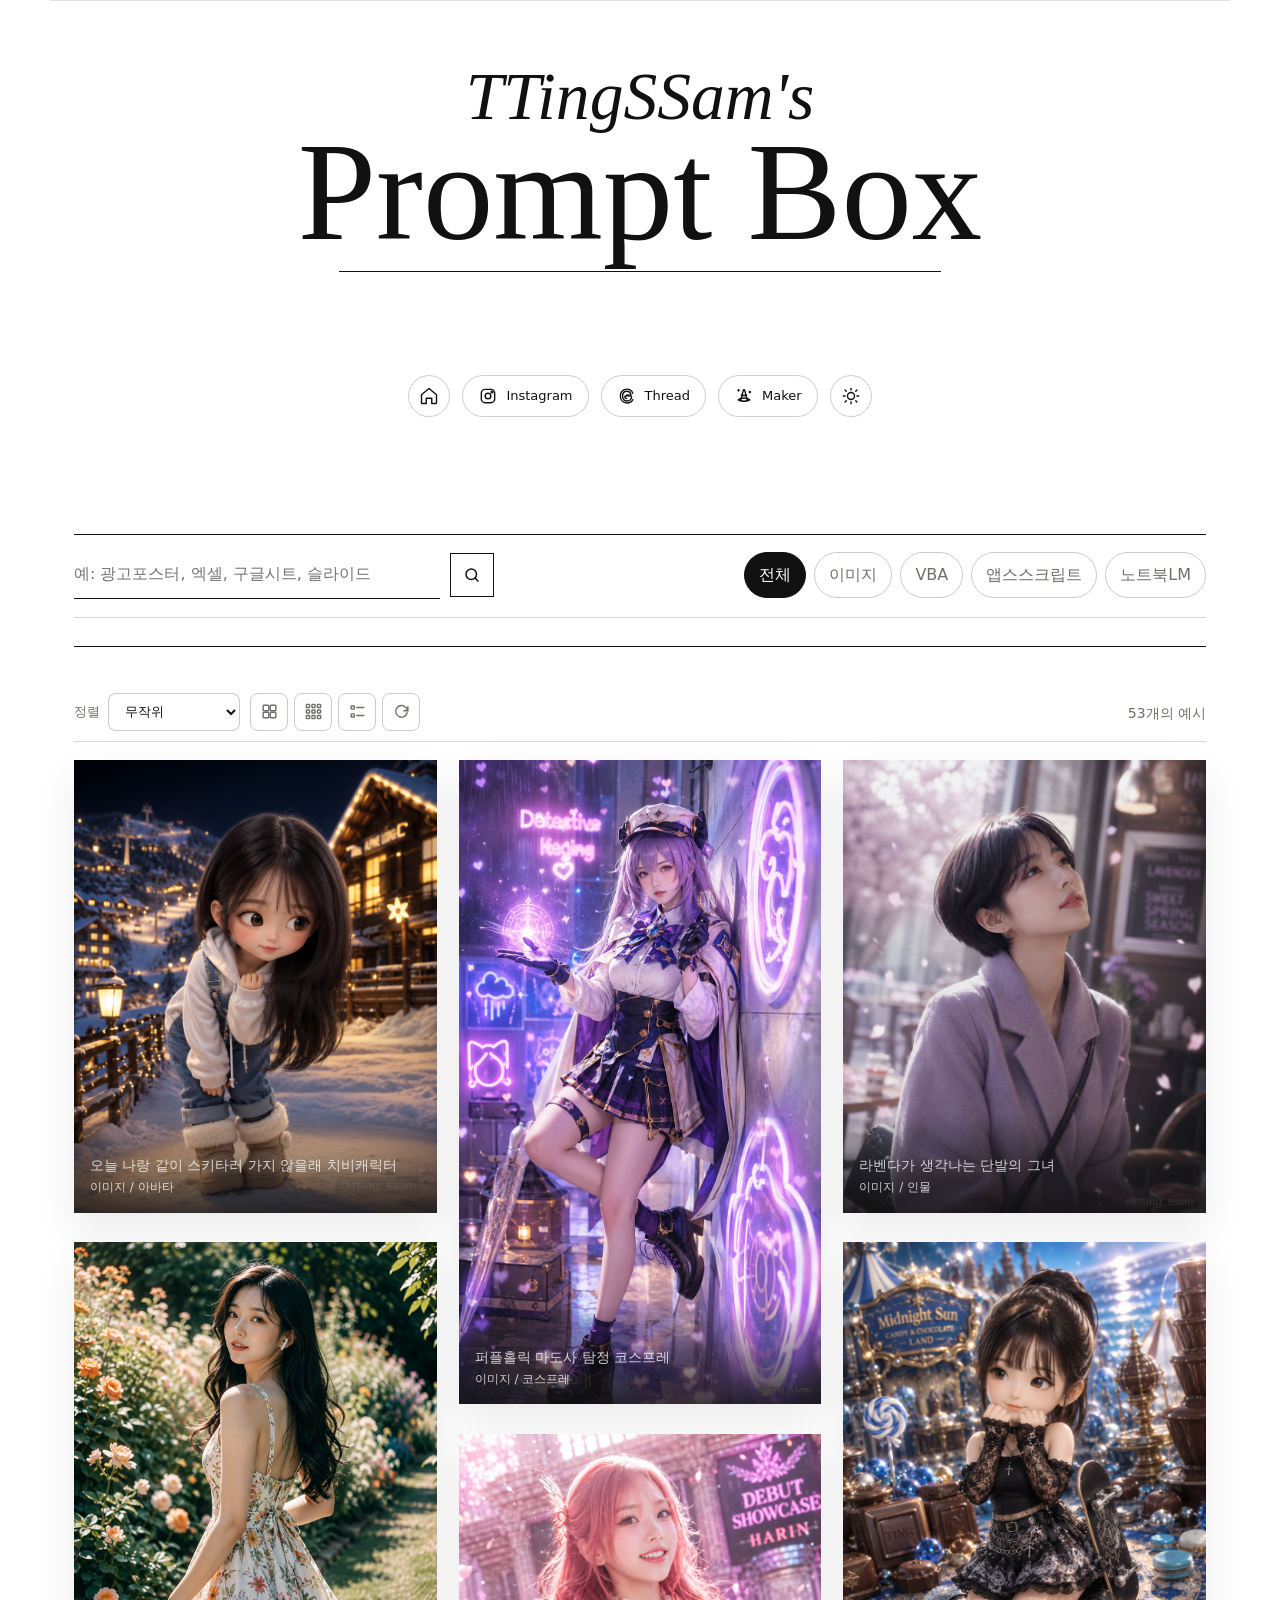
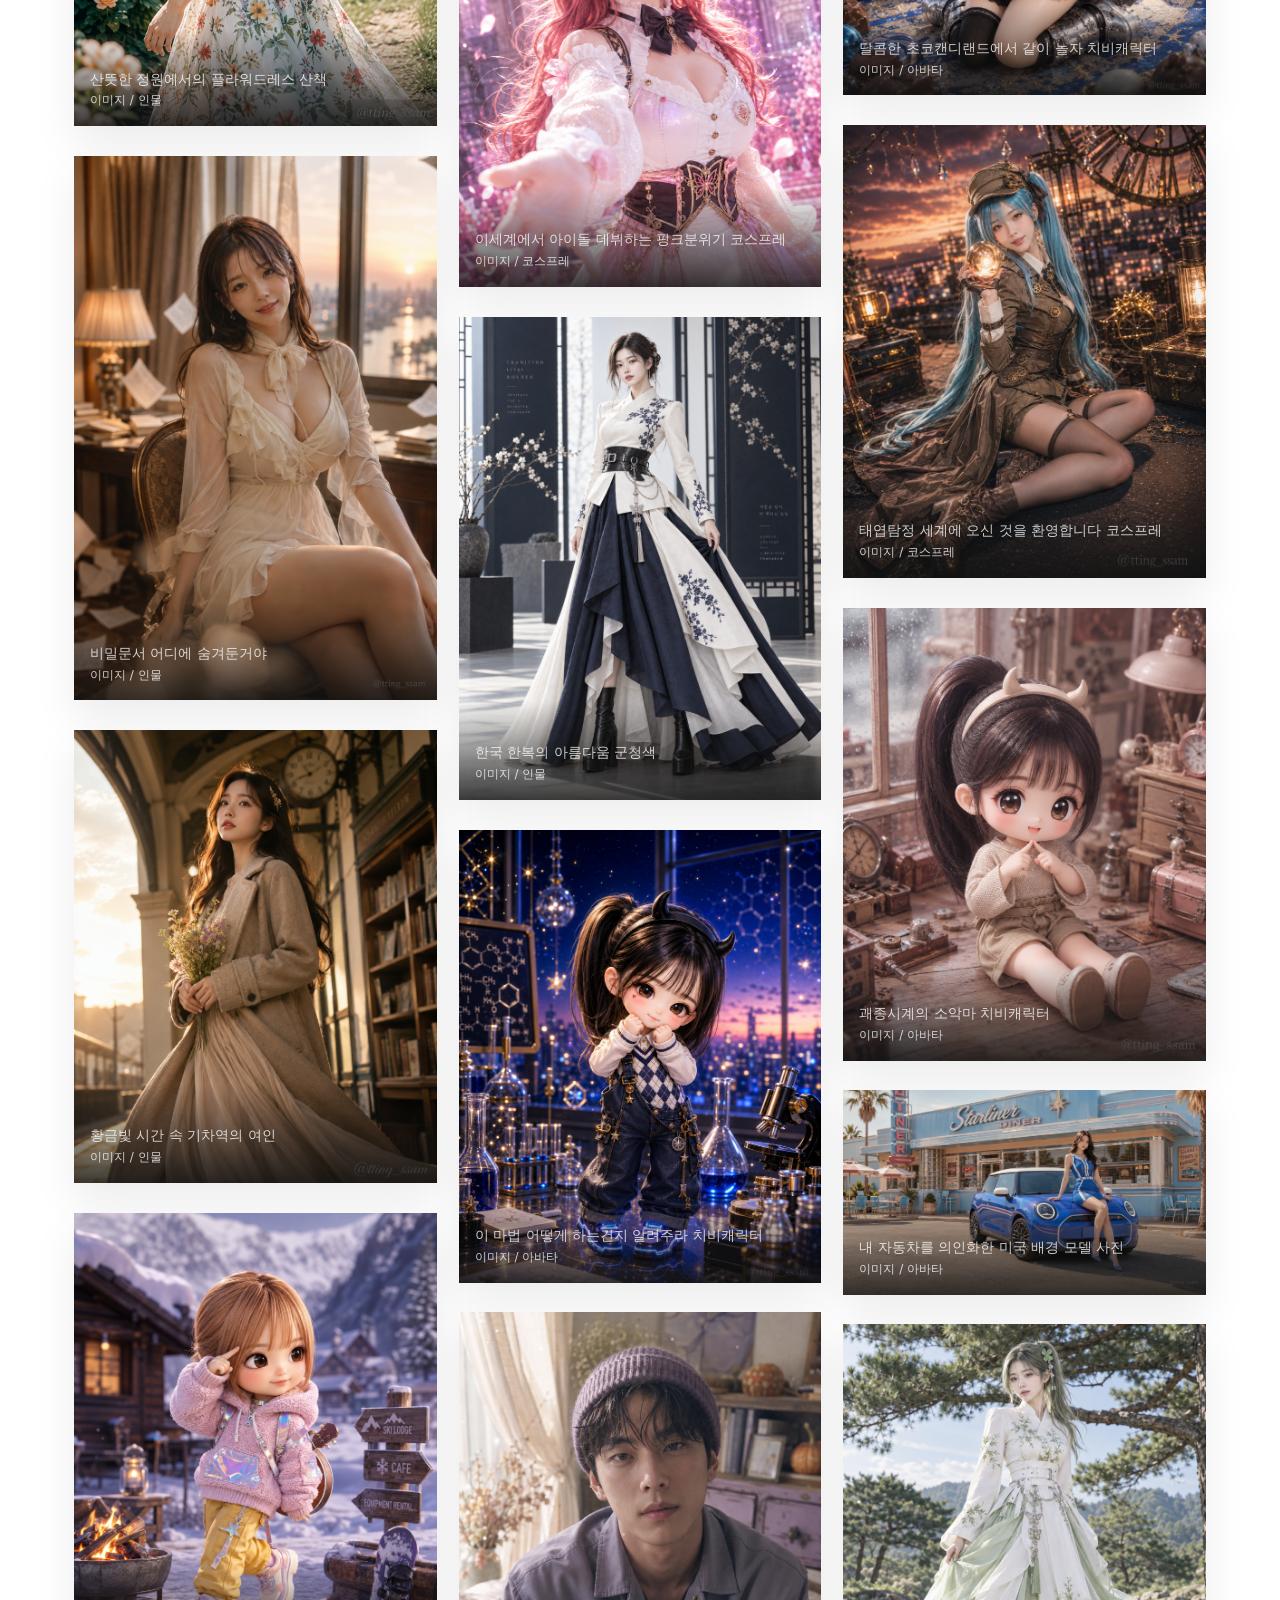
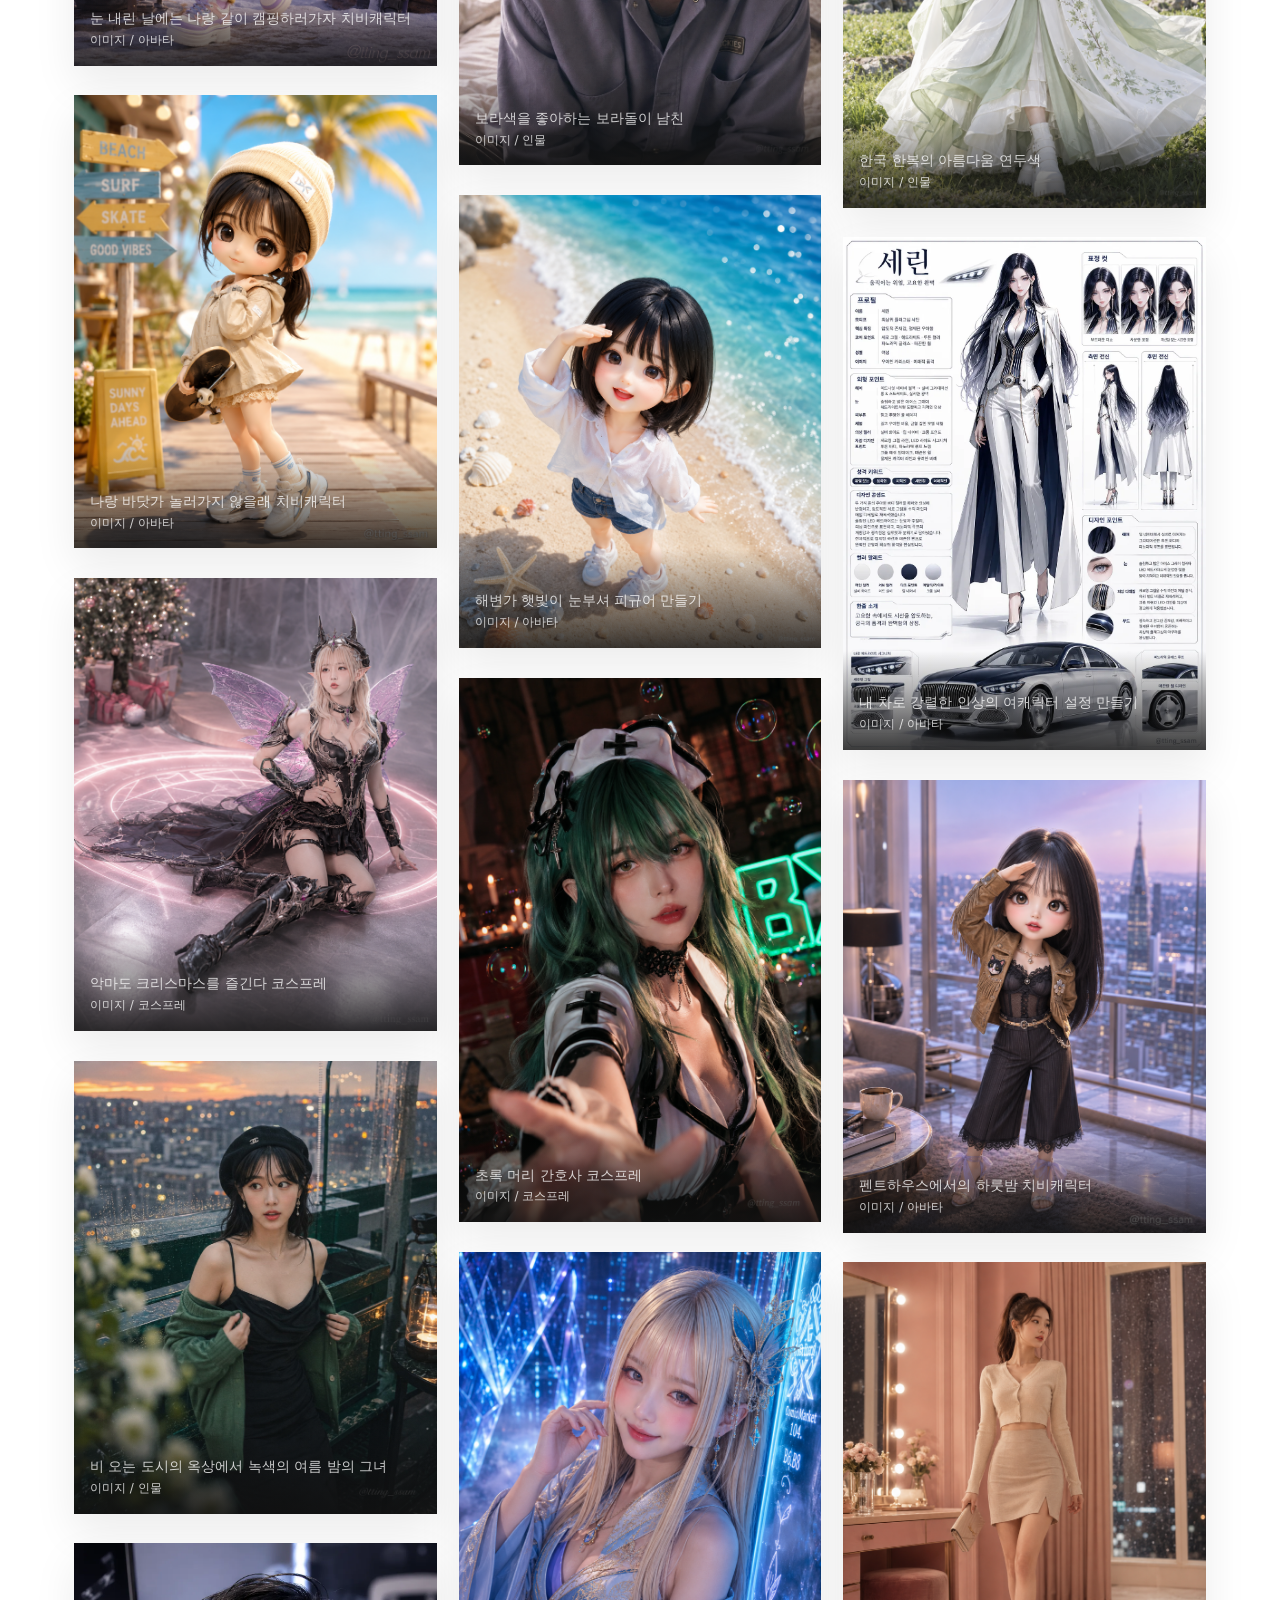
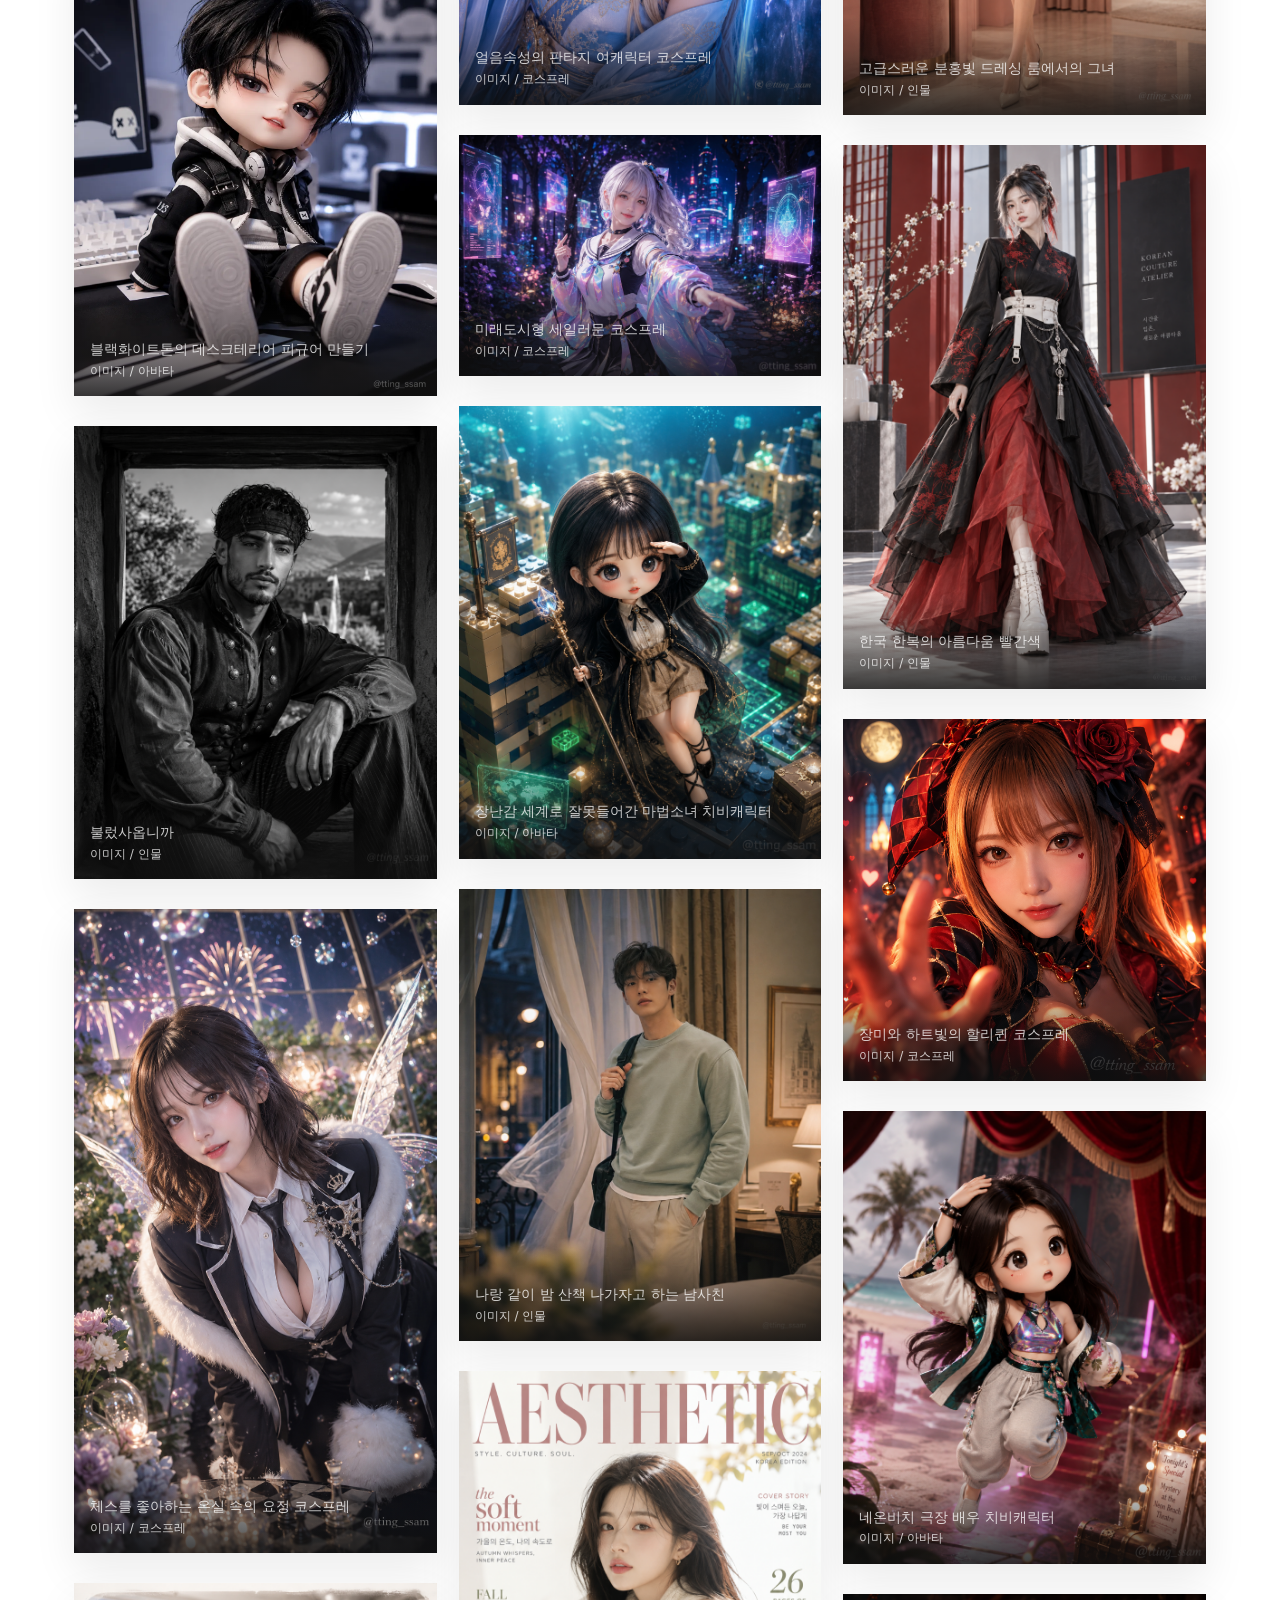
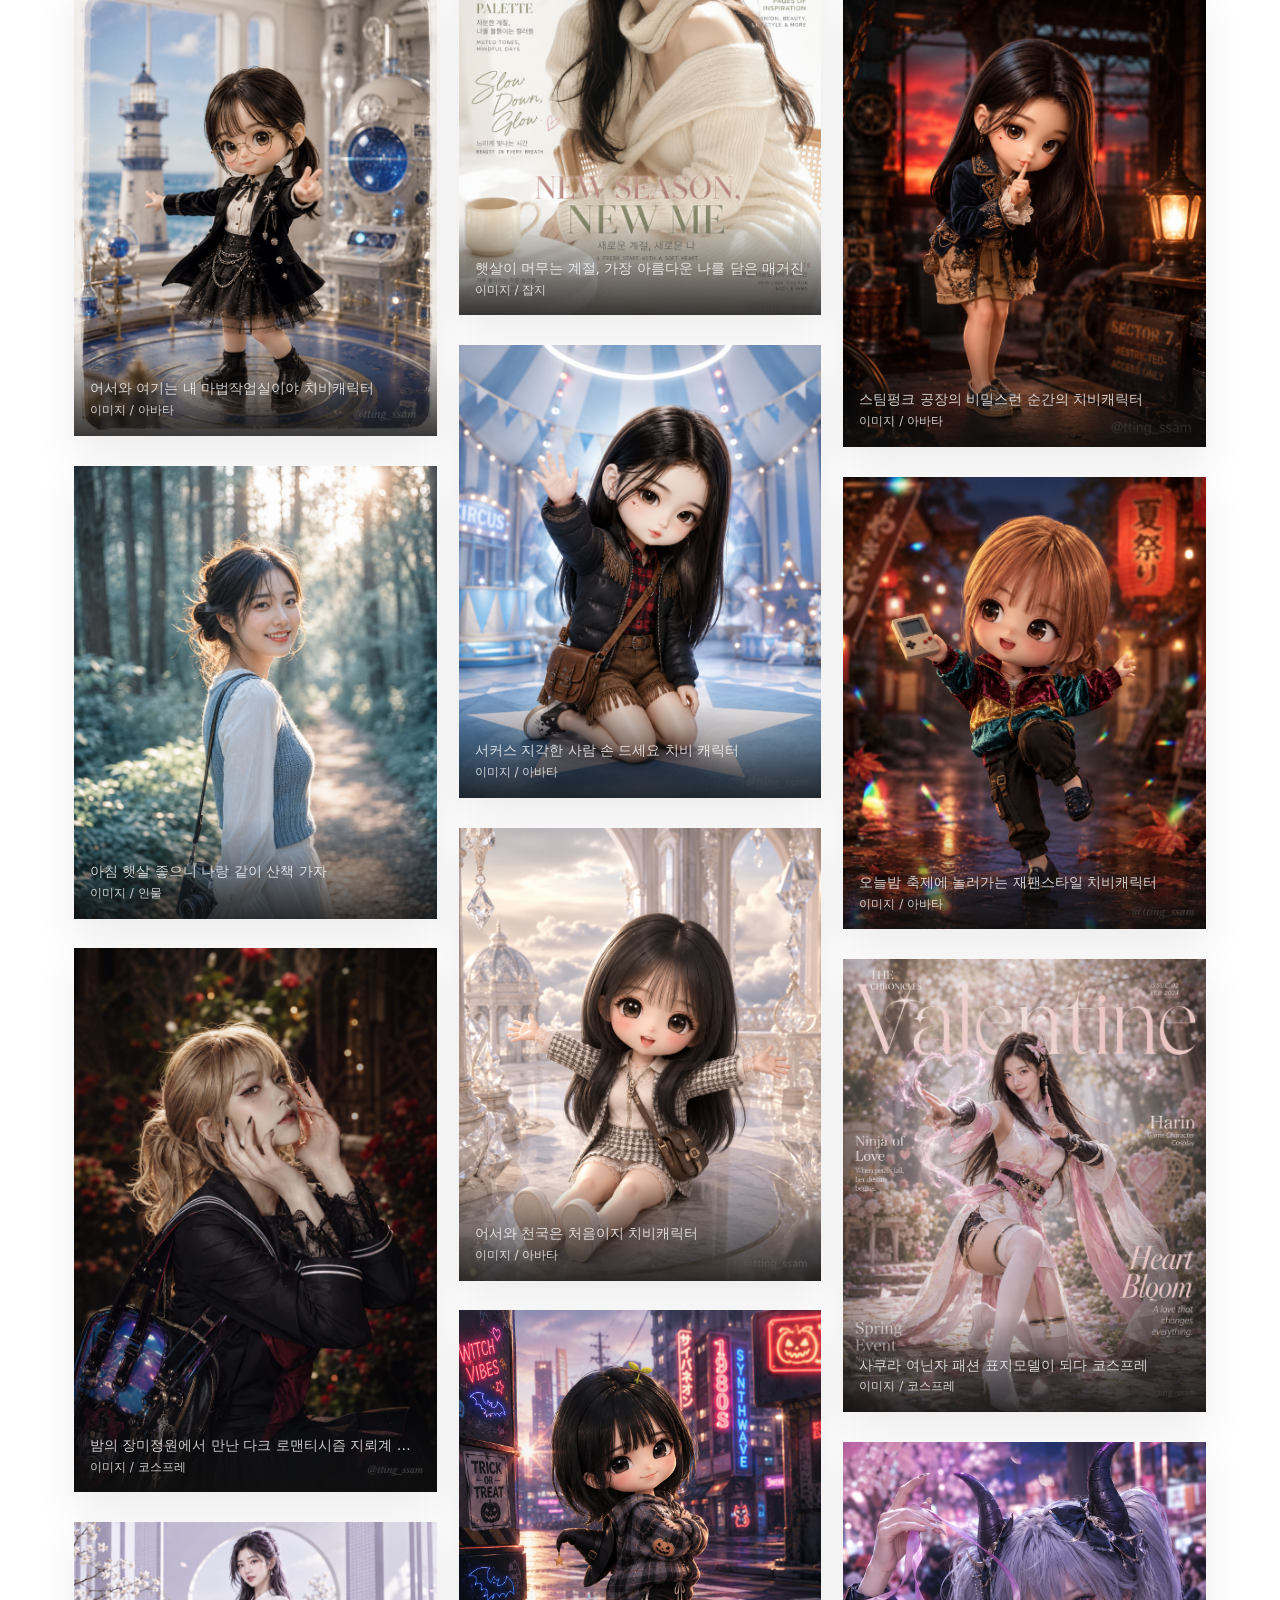
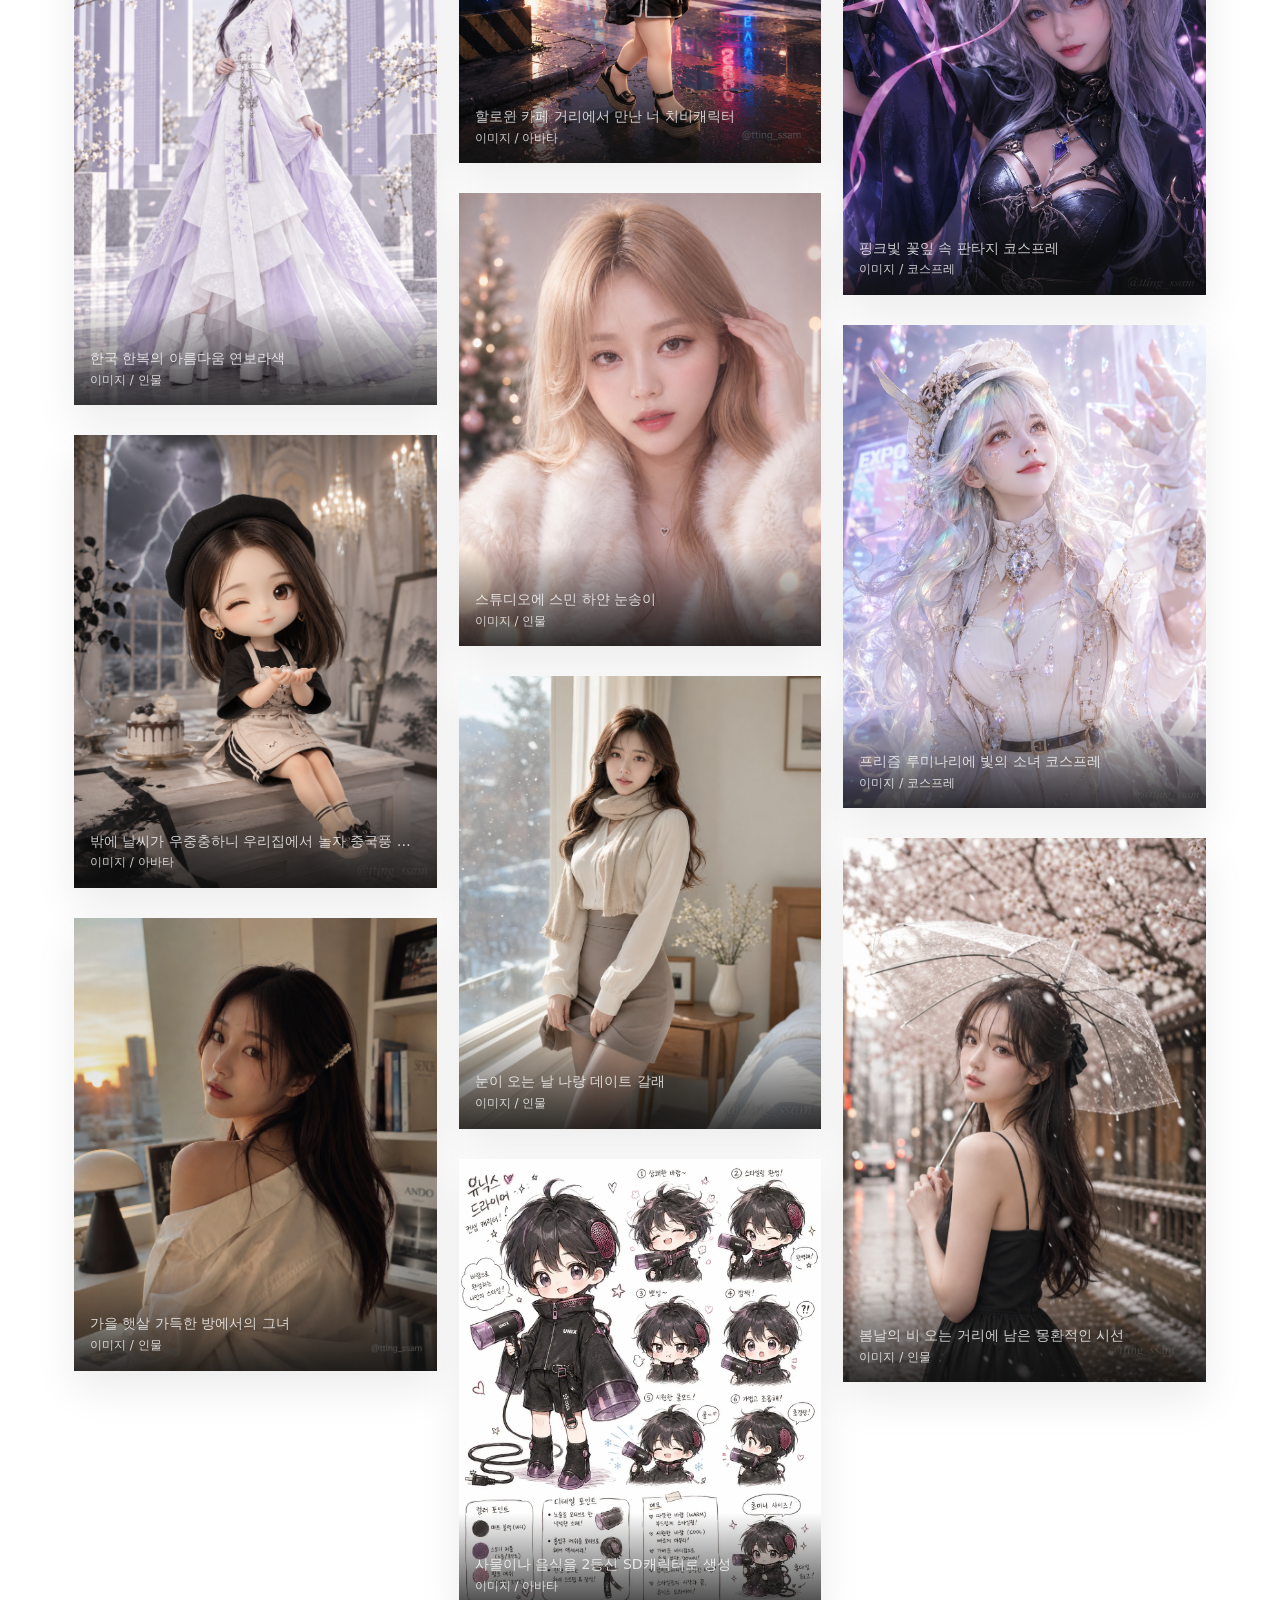
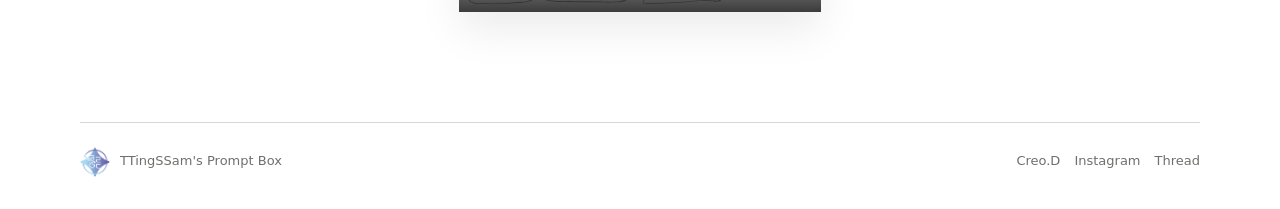
<file: index.html>
<!doctype html>
<html lang="ko">
  <head>
    <meta charset="UTF-8" />
    <meta name="viewport" content="width=device-width, initial-scale=1.0" />
    <title>TTingSSam's Prompt Box</title>
    <link rel="icon" href="images/logo.png" />
    <link rel="stylesheet" href="styles.css?v=20260825-8" />
  </head>
  <body data-page="home" data-base-path="">
    <section class="hero">
      <h1 class="hero-title" aria-label="TTingSSam's Prompt Box">
        <span class="hero-title-kicker">TTingSSam's</span>
        <span class="hero-title-main">Prompt Box</span>
      </h1>
      <div class="hero-links" aria-label="외부 링크">
        <a
          class="hero-link"
          href="https://creodedulab.github.io/creod_promptbox/"
          aria-label="홈페이지 열기"
        >
          <svg aria-hidden="true" viewBox="0 0 24 24">
            <path d="M3 10.6 12 3l9 7.6v9.9a.5.5 0 0 1-.5.5h-5.2v-6.4H8.7V21H3.5a.5.5 0 0 1-.5-.5v-9.9Z" />
          </svg>
        </a>
        <a
          class="hero-link"
          href="https://www.instagram.com/tting_ssam"
          target="_blank"
          rel="noreferrer"
          aria-label="인스타그램 열기"
        >
          <svg aria-hidden="true" viewBox="0 0 24 24">
            <rect x="4" y="4" width="16" height="16" rx="4.5" />
            <circle cx="12" cy="12" r="3.4" />
            <circle cx="16.8" cy="7.2" r="1" />
          </svg>
          <span>Instagram</span>
        </a>
        <a
          class="hero-link"
          href="https://www.threads.com/@tting_ssam"
          target="_blank"
          rel="noreferrer"
          aria-label="스레드 열기"
        >
          <svg aria-hidden="true" viewBox="0 0 24 24">
            <path d="M16.7 10.8c-.4-3-2-4.6-4.8-4.6-3.1 0-5.2 2.3-5.2 5.8 0 3.7 2.2 6 5.5 6 2.1 0 3.7-.9 4.6-2.4.9-1.5.6-3.4-.8-4.3-1.2-.8-3-.8-4.4-.2" />
            <path d="M11.5 14.9c-1.3 0-2.2-.6-2.2-1.6s.9-1.7 2.4-1.7c1 0 2 .2 2.9.5" />
            <path d="M18.9 8.6C17.8 5.4 15.3 3.7 12 3.7 7.2 3.7 4 7.1 4 12s3.3 8.3 8.2 8.3c3.1 0 5.6-1.4 6.9-3.9" />
          </svg>
          <span>Thread</span>
        </a>
        <a class="hero-link" href="maker/index.html" aria-label="Maker 페이지 열기">
          <svg aria-hidden="true" viewBox="0 0 24 24">
            <path d="M5 16.5c2.1 1.1 4.4 1.7 7 1.7s4.9-.6 7-1.7" />
            <path d="M8.2 16.9 11.2 5c.2-.8 1.4-.8 1.6 0l3 11.9" />
            <path d="M9 10.8c1.9.8 4.1.8 6 0" />
            <path d="M6.2 16.2c.7-1.1 2.7-1.9 5.8-1.9s5.1.8 5.8 1.9" />
            <path d="M4.8 5.2h1.4" />
            <path d="M5.5 4.5v1.4" />
            <path d="M18.2 7.2h1.6" />
            <path d="M19 6.4V8" />
          </svg>
          <span>Maker</span>
        </a>
        <button
          class="theme-toggle"
          type="button"
          id="themeToggle"
          aria-label="블랙 테마로 변경"
          title="테마 변경"
        >
          <svg aria-hidden="true" viewBox="0 0 24 24">
            <circle class="sun-core" cx="12" cy="12" r="4.2" />
            <path d="M12 2.8v2" />
            <path d="M12 19.2v2" />
            <path d="M4.9 4.9 6.3 6.3" />
            <path d="m17.7 17.7 1.4 1.4" />
            <path d="M2.8 12h2" />
            <path d="M19.2 12h2" />
            <path d="m4.9 19.1 1.4-1.4" />
            <path d="m17.7 6.3 1.4-1.4" />
          </svg>
        </button>
      </div>
    </section>

    <main class="gallery-page">
      <section class="toolbar" aria-label="갤러리 필터">
        <form class="search-form" role="search">
          <label class="sr-only" for="searchInput">갤러리 검색</label>
          <input
            id="searchInput"
            type="search"
            placeholder="예: 광고포스터, 엑셀, 구글시트, 슬라이드"
            autocomplete="off"
          />
          <button class="search-button" type="submit" aria-label="검색">
            <svg viewBox="0 0 24 24" aria-hidden="true">
              <circle cx="11" cy="11" r="7" />
              <path d="m16 16 4 4" />
            </svg>
          </button>
        </form>

        <div class="category-tabs" aria-label="메인 카테고리">
          <button class="tab active" type="button" data-main-category="all">전체</button>
          <button class="tab" type="button" data-main-category="image">이미지</button>
          <button class="tab" type="button" data-main-category="vba">VBA</button>
          <button class="tab" type="button" data-main-category="appscript">앱스스크립트</button>
          <button class="tab" type="button" data-main-category="notebooklm">노트북LM</button>
        </div>

        <div class="subcategory-tabs" id="subcategoryTabs" aria-label="세부 카테고리"></div>
      </section>

      <section class="gallery-section">
        <div class="section-head">
          <div class="display-controls" aria-label="목록 배열">
            <label class="sort-control" for="sortSelect">
              <span>정렬</span>
              <select id="sortSelect">
                <option value="random" selected>무작위</option>
                <option value="latest">최신순</option>
                <option value="oldest">오래된순</option>
                <option value="name-asc">Z-A(ㅎ-ㄱ)</option>
                <option value="name-desc">A-Z(ㄱ-ㅎ)</option>
              </select>
            </label>
            <div class="view-toggle" role="group" aria-label="보기 방식">
              <button class="view-button active" type="button" data-view-mode="large" aria-label="큰이미지" title="큰이미지">
                <svg aria-hidden="true" viewBox="0 0 24 24">
                  <rect x="4" y="4" width="7" height="7" rx="1" />
                  <rect x="13" y="4" width="7" height="7" rx="1" />
                  <rect x="4" y="13" width="7" height="7" rx="1" />
                  <rect x="13" y="13" width="7" height="7" rx="1" />
                </svg>
              </button>
              <button class="view-button" type="button" data-view-mode="small" aria-label="작은이미지" title="작은이미지">
                <svg aria-hidden="true" viewBox="0 0 24 24">
                  <rect x="3" y="3" width="4" height="4" rx=".8" />
                  <rect x="10" y="3" width="4" height="4" rx=".8" />
                  <rect x="17" y="3" width="4" height="4" rx=".8" />
                  <rect x="3" y="10" width="4" height="4" rx=".8" />
                  <rect x="10" y="10" width="4" height="4" rx=".8" />
                  <rect x="17" y="10" width="4" height="4" rx=".8" />
                  <rect x="3" y="17" width="4" height="4" rx=".8" />
                  <rect x="10" y="17" width="4" height="4" rx=".8" />
                  <rect x="17" y="17" width="4" height="4" rx=".8" />
                </svg>
              </button>
              <button class="view-button" type="button" data-view-mode="list" aria-label="리스트" title="리스트">
                <svg aria-hidden="true" viewBox="0 0 24 24">
                  <rect x="4" y="5" width="4" height="4" rx=".8" />
                  <path d="M11 7h9" />
                  <rect x="4" y="15" width="4" height="4" rx=".8" />
                  <path d="M11 17h9" />
                </svg>
              </button>
              <button class="view-button random-refresh-button" type="button" id="randomRefresh" aria-label="무작위 다시 섞기" title="무작위 다시 섞기">
                <svg aria-hidden="true" viewBox="0 0 24 24">
                  <path d="M20 6v5h-5" />
                  <path d="M19.1 13.6a7.3 7.3 0 1 1-2-7.1L20 11" />
                </svg>
              </button>
            </div>
          </div>
          <p id="resultCount"></p>
        </div>

        <div class="gallery-grid view-large" id="galleryGrid"></div>
        <p class="empty-state" id="emptyState" hidden>조건에 맞는 결과물이 없습니다.</p>
      </section>
    </main>

    <div class="modal" id="promptModal" aria-hidden="true">
      <div class="modal-backdrop" data-close-modal></div>
      <section
        class="modal-panel"
        role="dialog"
        aria-modal="true"
        aria-labelledby="modalTitle"
      >
        <button class="modal-close" type="button" aria-label="닫기" data-close-modal>×</button>
        <div class="modal-preview">
          <div class="modal-image" id="modalImage"></div>
          <div class="preview-actions">
            <button
              class="preview-action-button"
              type="button"
              id="expandImage"
              aria-label="이미지 크게 보기"
              title="이미지 크게 보기"
            >
              <svg aria-hidden="true" viewBox="0 0 24 24">
                <circle cx="10.5" cy="10.5" r="5.8" />
                <path d="m15 15 5 5" />
              </svg>
            </button>
            <button
              class="preview-action-button"
              type="button"
              id="downloadPreviewImage"
              aria-label="이미지 다운로드"
              title="이미지 다운로드"
            >
              <svg aria-hidden="true" viewBox="0 0 24 24">
                <path d="M12 3v11" />
                <path d="m7.5 9.5 4.5 4.5 4.5-4.5" />
                <path d="M5 20h14" />
              </svg>
            </button>
          </div>
          <div class="zoom-control">
            <label for="imageZoom">돋보기</label>
            <input id="imageZoom" type="range" min="100" max="500" value="100" step="10" />
            <span id="imageZoomValue">100%</span>
          </div>
        </div>
        <div class="modal-content">
          <span class="badge" id="modalCategory"></span>
          <h2 id="modalTitle"></h2>
          <p class="source-notice">
            프롬프트 사용 시 출처(@tting_ssam)를 남겨주세요. 출처 없는 이미지의 무단 사용과 워터마크 변경을 금지합니다.
          </p>
          <div class="prompt-actions">
            <button class="copy-button" type="button" id="copyModalPrompt">프롬프트 복사</button>
            <button
              class="secondary-button subtle icon-action"
              type="button"
              id="copyPromptLink"
              aria-label="링크 공유"
              title="링크 공유"
            >
              <svg aria-hidden="true" viewBox="0 0 24 24">
                <circle cx="7" cy="12" r="2.4" />
                <circle cx="17" cy="6" r="2.4" />
                <circle cx="17" cy="18" r="2.4" />
                <path d="m9.1 10.8 5.8-3.5" />
                <path d="m9.1 13.2 5.8 3.5" />
              </svg>
            </button>
            <a
              class="ai-link"
              href="https://chat.openai.com/"
              target="_blank"
              rel="noreferrer"
              aria-label="GPT 열기"
              title="GPT"
            >
              GPT
            </a>
            <a
              class="ai-link"
              href="https://gemini.google.com/"
              target="_blank"
              rel="noreferrer"
              aria-label="Gemini 열기"
              title="Gemini"
            >
              Gemini
            </a>
          </div>
          <p id="modalDescription"></p>
          <div class="variable-panel" id="variablePanel">
            <h3>변수 입력</h3>
            <p>적용할 변수만 선택한 뒤 최종 프롬프트에 반영하세요.</p>
            <div class="variable-list" id="variableList"></div>
            <div class="variable-actions" id="variableActions">
              <button class="secondary-button" type="button" id="generatePrompt">
                변경된 프롬프트 생성
              </button>
              <button class="secondary-button subtle" type="button" id="resetPrompt">
                원래 프롬프트로 되돌리기
              </button>
            </div>
          </div>
          <div class="final-panel">
            <div class="final-panel-head">
              <h3>최종 프롬프트</h3>
              <button class="view-full-prompt" type="button" id="viewFullPrompt">
                전체보기
              </button>
            </div>
            <div class="prompt-detail" id="finalPrompt"></div>
          </div>
        </div>
      </section>
    </div>

    <div class="image-lightbox" id="imageLightbox" aria-hidden="true">
      <button class="lightbox-close" type="button" id="closeLightbox" aria-label="닫기">×</button>
      <div class="lightbox-backdrop" id="lightboxBackdrop"></div>
      <div class="lightbox-image" id="lightboxImage"></div>
    </div>

    <div class="prompt-lightbox" id="promptLightbox" aria-hidden="true">
      <div class="prompt-lightbox-backdrop" id="promptLightboxBackdrop"></div>
      <section
        class="prompt-lightbox-panel"
        role="dialog"
        aria-modal="true"
        aria-labelledby="promptLightboxTitle"
      >
        <button class="lightbox-close" type="button" id="closePromptLightbox" aria-label="닫기">×</button>
        <h2 id="promptLightboxTitle">최종 프롬프트</h2>
        <div class="full-prompt-text" id="fullPromptText"></div>
      </section>
    </div>

    <div class="toast" id="toast" role="status" aria-live="polite">프롬프트가 복사되었습니다.</div>

    <footer class="site-footer">
      <a class="footer-brand" href="#">
        <img class="brand-logo" src="images/logo.png" alt="" />
        <span>TTingSSam's Prompt Box</span>
      </a>
      <div class="footer-links" aria-label="푸터 링크">
        <a href="https://creodedulab.github.io/creod_promptbox/" target="_blank" rel="noreferrer">Creo.D</a>
        <a href="https://www.instagram.com/tting_ssam" target="_blank" rel="noreferrer">Instagram</a>
        <a href="https://www.threads.com/@tting_ssam" target="_blank" rel="noreferrer">Thread</a>
      </div>
    </footer>

    <script src="data/prompts-fallback.js?v=20260825-8"></script>
    <script src="theme.js?v=20260619-2"></script>
    <script src="script.js?v=20260825-8"></script>
  </body>
</html>
</file>
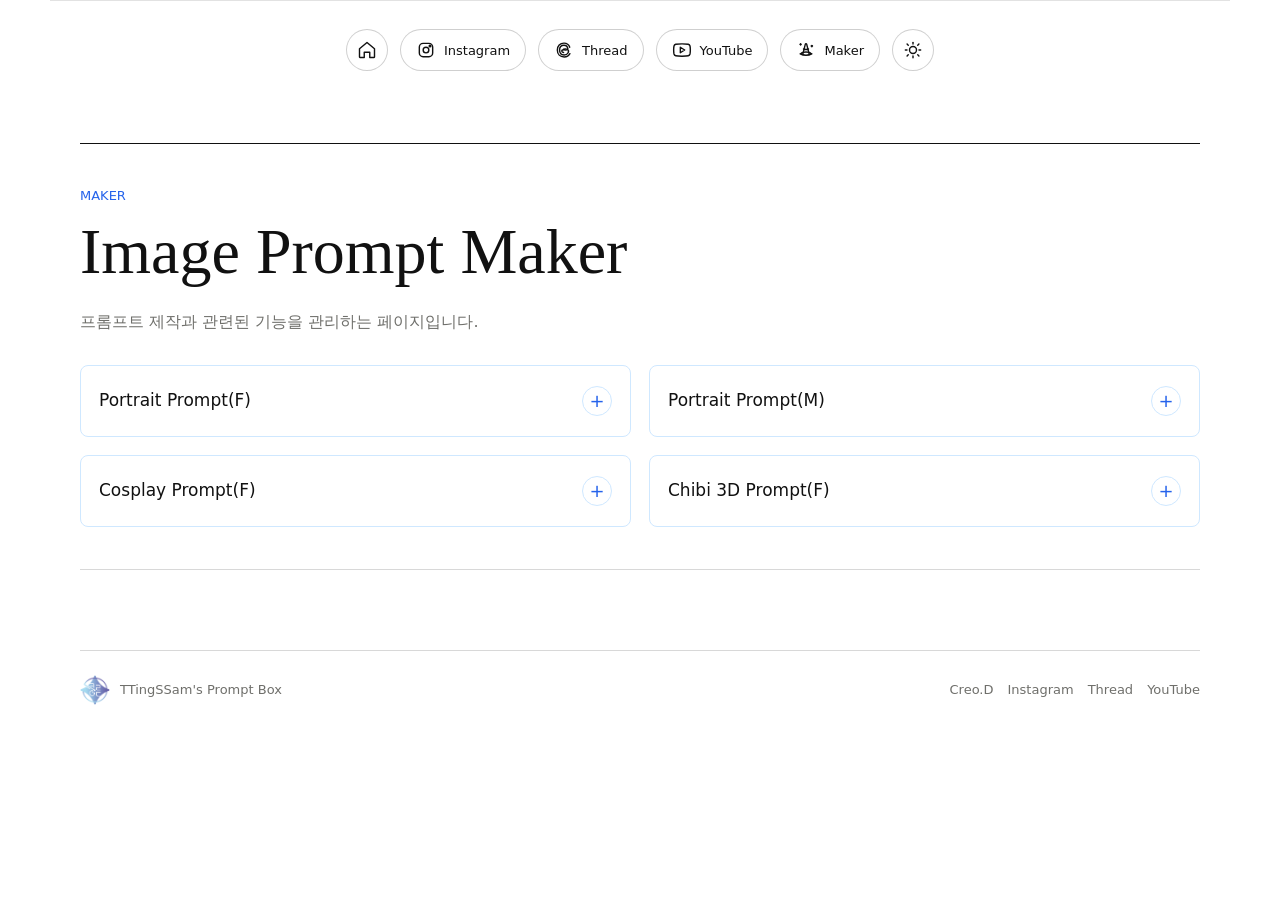
<file: maker/index.html>
<!doctype html>
<html lang="ko">
  <head>
    <meta charset="UTF-8" />
    <meta name="viewport" content="width=device-width, initial-scale=1.0" />
    <title>Maker | TTingSSam's Prompt Box</title>
    <link rel="icon" href="../images/logo.png" />
    <link rel="stylesheet" href="../styles.css?v=20260626-1" />
  </head>
  <body data-page="maker" data-base-path="../">
    <section class="hero page-nav">
      <div class="hero-links" aria-label="메뉴 링크">
        <a class="hero-link" href="https://creodedulab.github.io/creod_promptbox/" aria-label="홈페이지 열기">
          <svg aria-hidden="true" viewBox="0 0 24 24">
            <path d="M3 10.6 12 3l9 7.6v9.9a.5.5 0 0 1-.5.5h-5.2v-6.4H8.7V21H3.5a.5.5 0 0 1-.5-.5v-9.9Z" />
          </svg>
        </a>
        <a
          class="hero-link"
          href="https://www.instagram.com/tting_ssam"
          target="_blank"
          rel="noreferrer"
          aria-label="인스타그램 열기"
        >
          <svg aria-hidden="true" viewBox="0 0 24 24">
            <rect x="4" y="4" width="16" height="16" rx="4.5" />
            <circle cx="12" cy="12" r="3.4" />
            <circle cx="16.8" cy="7.2" r="1" />
          </svg>
          <span>Instagram</span>
        </a>
        <a
          class="hero-link"
          href="https://www.threads.com/@tting_ssam"
          target="_blank"
          rel="noreferrer"
          aria-label="스레드 열기"
        >
          <svg aria-hidden="true" viewBox="0 0 24 24">
            <path d="M16.7 10.8c-.4-3-2-4.6-4.8-4.6-3.1 0-5.2 2.3-5.2 5.8 0 3.7 2.2 6 5.5 6 2.1 0 3.7-.9 4.6-2.4.9-1.5.6-3.4-.8-4.3-1.2-.8-3-.8-4.4-.2" />
            <path d="M11.5 14.9c-1.3 0-2.2-.6-2.2-1.6s.9-1.7 2.4-1.7c1 0 2 .2 2.9.5" />
            <path d="M18.9 8.6C17.8 5.4 15.3 3.7 12 3.7 7.2 3.7 4 7.1 4 12s3.3 8.3 8.2 8.3c3.1 0 5.6-1.4 6.9-3.9" />
          </svg>
          <span>Thread</span>
        </a>
        <a
          class="hero-link"
          href="https://www.youtube.com/@TtingAI_Atelier"
          target="_blank"
          rel="noreferrer"
          aria-label="YouTube 열기"
        >
          <svg aria-hidden="true" viewBox="0 0 24 24">
            <path d="M21.6 7.2a3 3 0 0 0-2.1-2.1C17.7 4.6 12 4.6 12 4.6s-5.7 0-7.5.5a3 3 0 0 0-2.1 2.1C2 9 2 12 2 12s0 3 .4 4.8a3 3 0 0 0 2.1 2.1c1.8.5 7.5.5 7.5.5s5.7 0 7.5-.5a3 3 0 0 0 2.1-2.1C22 15 22 12 22 12s0-3-.4-4.8Z" />
            <path d="m10 15.3 5.2-3.3L10 8.7v6.6Z" />
          </svg>
          <span>YouTube</span>
        </a>
        <a class="hero-link" href="./index.html" aria-label="Maker 페이지 열기">
          <svg aria-hidden="true" viewBox="0 0 24 24">
            <path d="M5 16.5c2.1 1.1 4.4 1.7 7 1.7s4.9-.6 7-1.7" />
            <path d="M8.2 16.9 11.2 5c.2-.8 1.4-.8 1.6 0l3 11.9" />
            <path d="M9 10.8c1.9.8 4.1.8 6 0" />
            <path d="M6.2 16.2c.7-1.1 2.7-1.9 5.8-1.9s5.1.8 5.8 1.9" />
            <path d="M4.8 5.2h1.4" />
            <path d="M5.5 4.5v1.4" />
            <path d="M18.2 7.2h1.6" />
            <path d="M19 6.4V8" />
          </svg>
          <span>Maker</span>
        </a>
        <button class="theme-toggle" type="button" id="themeToggle" aria-label="테마 변경" title="테마 변경">
          <svg aria-hidden="true" viewBox="0 0 24 24">
            <circle class="sun-core" cx="12" cy="12" r="4.2" />
            <path d="M12 2.8v2" />
            <path d="M12 19.2v2" />
            <path d="M4.9 4.9 6.3 6.3" />
            <path d="m17.7 17.7 1.4 1.4" />
            <path d="M2.8 12h2" />
            <path d="M19.2 12h2" />
            <path d="m4.9 19.1 1.4-1.4" />
            <path d="m17.7 6.3 1.4-1.4" />
          </svg>
        </button>
      </div>
    </section>

    <main class="maker-page">
      <section class="maker-section" aria-labelledby="makerTitle">
        <p class="eyebrow">Maker</p>
        <h2 id="makerTitle">Image Prompt Maker</h2>
        <p class="maker-intro">프롬프트 제작과 관련된 기능을 관리하는 페이지입니다.</p>
        <div class="prompt-maker-grid">
          <article
            class="prompt-maker-card"
            data-random-prompt-maker
            data-template-path="Random Portrait Prompt(F)/Random Portrait Prompt(F).txt"
            data-variable-list-path="Random Portrait Prompt(F)/prompt_variable_lists_txt"
          >
            <div class="prompt-maker-card-head">
              <h3>Portrait Prompt(F)</h3>
            </div>
            <div class="source-prompt-preview" data-source-prompt-preview>
              Rendered in {ART_STYLE}, a {COLOR_PALETTE} {SHOT_TYPE} portrait of a young {NATIONALITY} woman in {BACKGROUND_DESCRIPTION} during {SEASON_DESCRIPTION}, with {ENVIRONMENT_DETAILS}. She is wearing {OUTFIT_DESCRIPTION} and {ACCESSORY_DESCRIPTION}, with {FACE_DESCRIPTION} and {HAIR_DESCRIPTION}, {POSE_DESCRIPTION} with {EXPRESSION_DESCRIPTION}. Include a small, elegant, semi-transparent watermark text "@tting_ssam" fixed at the bottom-right corner of the image, clearly readable yet unobtrusive and naturally integrated into the composition. Captured with {CAMERA_DESCRIPTION} and {COMPOSITION_DESCRIPTION}, featuring {LIGHTING_DESCRIPTION} and {MATERIAL_DETAILS}, conveying a {MOOD_KEYWORDS} atmosphere and rendered in {IMAGE_QUALITY}.
            </div>
            <div class="maker-options maker-options-inline">
              <label class="maker-option">
                <input type="checkbox" data-body-proportion-option="slim" />
                <span>슬림</span>
              </label>
              <label class="maker-option">
                <input type="checkbox" data-body-proportion-option="curvy" />
                <span>곡선</span>
              </label>
              <label class="maker-option">
                <input type="checkbox" data-body-proportion-option="glamour" />
                <span>글래머</span>
              </label>
              <label class="maker-option">
                <input type="checkbox" data-body-proportion-option="fit" />
                <span>건강미</span>
              </label>
              <label class="maker-option">
                <input type="checkbox" data-body-proportion-option="refined" />
                <span>세련미</span>
              </label>
            </div>
            <div class="maker-actions">
              <button class="maker-button maker-button-primary" type="button" data-generate-random-prompt>
                랜덤 프롬프트 생성
              </button>
              <button class="maker-button" type="button" data-copy-generated-prompt>프롬프트 복사</button>
              <button class="maker-button" type="button" data-reset-generated-prompt>초기화</button>
            </div>
            <textarea
              class="generated-prompt"
              data-generated-prompt
              aria-label="생성된 프롬프트"
              spellcheck="false"
              placeholder="생성 버튼을 눌러주세요."
            ></textarea>
            <p class="maker-status" data-maker-status role="status" aria-live="polite"></p>
          </article>

          <article
            class="prompt-maker-card"
            data-random-prompt-maker
            data-template-path="Random Portrait Prompt(M)/Random Portrait Prompt(M).txt"
            data-variable-list-path="Random Portrait Prompt(M)/prompt_variable_lists_txt"
          >
            <div class="prompt-maker-card-head">
              <h3>Portrait Prompt(M)</h3>
            </div>
            <div class="source-prompt-preview" data-source-prompt-preview></div>
            <div class="maker-options maker-options-inline">
              <label class="maker-option">
                <input type="checkbox" data-body-proportion-option="slim" />
                <span>슬림</span>
              </label>
              <label class="maker-option">
                <input type="checkbox" data-body-proportion-option="curvy" />
                <span>운동</span>
              </label>
              <label class="maker-option">
                <input type="checkbox" data-body-proportion-option="glamour" />
                <span>듬직어깨</span>
              </label>
              <label class="maker-option">
                <input type="checkbox" data-body-proportion-option="fit" />
                <span>모델</span>
              </label>
              <label class="maker-option">
                <input type="checkbox" data-body-proportion-option="refined" />
                <span>피지컬</span>
              </label>
            </div>
            <div class="maker-actions">
              <button class="maker-button maker-button-primary" type="button" data-generate-random-prompt>
                랜덤 프롬프트 생성
              </button>
              <button class="maker-button" type="button" data-copy-generated-prompt>프롬프트 복사</button>
              <button class="maker-button" type="button" data-reset-generated-prompt>초기화</button>
            </div>
            <textarea
              class="generated-prompt"
              data-generated-prompt
              aria-label="생성된 남성 포트레이트 프롬프트"
              spellcheck="false"
              placeholder="생성 버튼을 눌러주세요."
            ></textarea>
            <p class="maker-status" data-maker-status role="status" aria-live="polite"></p>
          </article>

          <article
            class="prompt-maker-card"
            data-random-prompt-maker
            data-template-path="Random Cosplay Prompt(F)/Random Cosplay Prompt(F).txt"
            data-variable-list-path="Random Cosplay Prompt(F)/prompt_vaiable_lists_txt"
          >
            <div class="prompt-maker-card-head">
              <h3>Cosplay Prompt(F)</h3>
            </div>
            <div class="source-prompt-preview" data-source-prompt-preview></div>
            <div class="maker-options maker-options-inline">
              <label class="maker-option">
                <input type="checkbox" data-body-proportion-option="slim" />
                <span>슬림</span>
              </label>
              <label class="maker-option">
                <input type="checkbox" data-body-proportion-option="curvy" />
                <span>곡선</span>
              </label>
              <label class="maker-option">
                <input type="checkbox" data-body-proportion-option="glamour" />
                <span>글래머</span>
              </label>
              <label class="maker-option">
                <input type="checkbox" data-body-proportion-option="fit" />
                <span>건강미</span>
              </label>
              <label class="maker-option">
                <input type="checkbox" data-body-proportion-option="refined" />
                <span>세련미</span>
              </label>
            </div>
            <div class="maker-actions">
              <button class="maker-button maker-button-primary" type="button" data-generate-random-prompt>
                랜덤 프롬프트 생성
              </button>
              <button class="maker-button" type="button" data-copy-generated-prompt>프롬프트 복사</button>
              <button class="maker-button" type="button" data-reset-generated-prompt>초기화</button>
            </div>
            <textarea
              class="generated-prompt"
              data-generated-prompt
              aria-label="생성된 코스프레 프롬프트"
              spellcheck="false"
              placeholder="생성 버튼을 눌러주세요."
            ></textarea>
            <p class="maker-status" data-maker-status role="status" aria-live="polite"></p>
          </article>

          <article
            class="prompt-maker-card"
            data-random-prompt-maker
            data-template-path="Random Chibi 3D Figure Prompt(F)/Random Chibi 3D Figure Prompt(F).txt"
            data-variable-list-path="Random Chibi 3D Figure Prompt(F)/prompt_variable_lists_txt"
          >
            <div class="prompt-maker-card-head">
              <h3>Chibi 3D Prompt(F)</h3>
            </div>
            <div class="source-prompt-preview" data-source-prompt-preview></div>
            <div class="maker-actions">
              <button class="maker-button maker-button-primary" type="button" data-generate-random-prompt>
                랜덤 프롬프트 생성
              </button>
              <button class="maker-button" type="button" data-copy-generated-prompt>프롬프트 복사</button>
              <button class="maker-button" type="button" data-reset-generated-prompt>초기화</button>
            </div>
            <textarea
              class="generated-prompt"
              data-generated-prompt
              aria-label="생성된 Chibi 3D 프롬프트"
              spellcheck="false"
              placeholder="생성 버튼을 눌러주세요."
            ></textarea>
            <p class="maker-status" data-maker-status role="status" aria-live="polite"></p>
          </article>
        </div>
      </section>
    </main>

    <footer class="site-footer">
      <a class="footer-brand" href="../">
        <img class="brand-logo" src="../images/logo.png" alt="" />
        <span>TTingSSam's Prompt Box</span>
      </a>
      <div class="footer-links" aria-label="푸터 링크">
        <a href="https://creodedulab.github.io/creod_promptbox/" target="_blank" rel="noreferrer">Creo.D</a>
        <a href="https://www.instagram.com/tting_ssam" target="_blank" rel="noreferrer">Instagram</a>
        <a href="https://www.threads.com/@tting_ssam" target="_blank" rel="noreferrer">Thread</a>
        <a href="https://www.youtube.com/@TtingAI_Atelier" target="_blank" rel="noreferrer">YouTube</a>
      </div>
    </footer>

    <div class="toast" id="makerToast" role="status" aria-live="polite">복사되었습니다.</div>

    <script src="../theme.js?v=20260619-2"></script>
    <script src="random-prompt-maker.js?v=20260625-5"></script>
  </body>
</html>
</file>
<file: styles.css>
:root {
  --bg: #ffffff;
  --surface: #ffffff;
  --ink: #111111;
  --muted: #6f6f6b;
  --line: #d8d8d2;
  --primary: #111111;
  --accent: #2563eb;
  --accent-soft: #eaf1ff;
  --shadow: 0 20px 50px rgba(0, 0, 0, 0.08);
  --display-font: Didot, "Bodoni 72", "Bodoni MT", "Libre Bodoni", Georgia, serif;
  --ui-font:
    "Avenir Next", "Helvetica Neue", Inter, Pretendard, "Noto Sans KR", system-ui,
    -apple-system, BlinkMacSystemFont, "Segoe UI", sans-serif;
}

body[data-theme="dark"] {
  --bg: #050505;
  --surface: #111111;
  --ink: #f7f7f2;
  --muted: #a7a7a0;
  --line: #2d2d2a;
  --primary: #f7f7f2;
  --accent-soft: rgba(37, 99, 235, 0.2);
  --shadow: 0 20px 50px rgba(0, 0, 0, 0.34);
}

* {
  box-sizing: border-box;
  font-weight: 400;
}

body {
  margin: 0;
  background: var(--bg);
  color: var(--ink);
  font-family: var(--ui-font);
  font-weight: 400;
  line-height: 1.55;
}

h1,
h2,
h3,
strong,
b,
button,
label,
a {
  font-weight: 400;
}

a {
  color: inherit;
  text-decoration: none;
}

button,
input,
select,
textarea {
  font: inherit;
}

.hero,
.gallery-page {
  max-width: 1180px;
  margin: 0 auto;
  padding-left: 24px;
  padding-right: 24px;
}

.brand {
  display: inline-flex;
  align-items: center;
  gap: 10px;
  font-size: 19px;
  font-weight: 400;
}

.brand-logo {
  width: 30px;
  height: 30px;
  object-fit: contain;
}

.submit-link,
.copy-button,
.secondary-button {
  border: 0;
  border-radius: 8px;
  cursor: pointer;
  font-weight: 400;
}

.submit-link,
.copy-button {
  background: var(--primary);
  color: #ffffff;
}

.submit-link {
  border: 0;
  padding: 10px 14px;
  font-size: 14px;
}

.hero {
  display: grid;
  place-items: center;
  min-height: clamp(300px, 42vw, 500px);
  padding-top: 28px;
  padding-bottom: 44px;
  border-top: 1px solid rgba(17, 17, 17, 0.12);
}

.page-nav {
  min-height: auto;
  padding-top: 28px;
  padding-bottom: 26px;
}

.page-nav .hero-links {
  margin-top: 0;
}

.eyebrow {
  margin: 0 0 10px;
  color: var(--accent);
  font-size: 13px;
  font-weight: 400;
  letter-spacing: 0;
  text-transform: uppercase;
}

h1,
h2,
h3,
p {
  margin-top: 0;
}

h1 {
  max-width: 1040px;
  margin-bottom: 0;
  font-size: clamp(54px, 11vw, 150px);
  line-height: 0.86;
}

.hero-title {
  position: relative;
  display: grid;
  gap: 4px;
  width: max-content;
  max-width: 100%;
  isolation: isolate;
  color: var(--ink);
  font-family: var(--display-font);
  font-weight: 400;
  text-align: center;
  letter-spacing: 0;
  text-shadow: none;
}

.hero-title span {
  display: block;
  white-space: nowrap;
}

.hero-title-kicker {
  font-size: 0.48em;
  font-weight: 400;
  font-style: italic;
}

.hero-title-main {
  font-size: 1em;
  font-weight: 400;
}

.hero-title::before {
  content: "";
  position: absolute;
  inset: auto 6% -20px;
  z-index: -2;
  height: 1px;
  background: var(--ink);
}

.hero-links {
  display: flex;
  justify-content: center;
  flex-wrap: wrap;
  gap: 12px;
  margin-top: 44px;
}

.hero-link {
  display: inline-flex;
  align-items: center;
  justify-content: center;
  gap: 8px;
  min-width: 42px;
  height: 42px;
  border: 1px solid rgba(17, 17, 17, 0.2);
  border-radius: 999px;
  background: rgba(255, 255, 255, 0.78);
  color: var(--ink);
  cursor: pointer;
  font-size: 13px;
  padding: 0 15px;
  transition:
    border-color 0.18s ease,
    color 0.18s ease,
    transform 0.18s ease;
}

.hero-link:first-child {
  width: 42px;
  padding: 0;
}

.theme-toggle {
  display: inline-grid;
  width: 42px;
  height: 42px;
  place-items: center;
  border: 1px solid rgba(17, 17, 17, 0.2);
  border-radius: 999px;
  background: rgba(255, 255, 255, 0.78);
  color: var(--ink);
  cursor: pointer;
  padding: 0;
  transition:
    border-color 0.18s ease,
    color 0.18s ease,
    transform 0.18s ease;
}

.theme-toggle:hover {
  border-color: var(--accent);
  color: var(--accent);
  transform: translateY(-2px);
}

.theme-toggle svg {
  width: 20px;
  height: 20px;
  fill: none;
  stroke: currentColor;
  stroke-linecap: round;
  stroke-linejoin: round;
  stroke-width: 1.7;
}

.theme-toggle .sun-core {
  fill: transparent;
}

body[data-theme="dark"] .theme-toggle .sun-core {
  fill: currentColor;
}

body[data-theme="dark"] .hero-link,
body[data-theme="dark"] .theme-toggle {
  border-color: rgba(247, 247, 242, 0.24);
  background: rgba(17, 17, 17, 0.78);
}

body[data-theme="dark"] .submit-link,
body[data-theme="dark"] .copy-button,
body[data-theme="dark"] .secondary-button {
  background: var(--accent);
  color: #ffffff;
}

body[data-theme="dark"] .hero {
  border-top-color: rgba(247, 247, 242, 0.14);
}

body[data-theme="dark"] .hero-title::before {
  background: var(--ink);
}

.hero-link:hover {
  border-color: var(--accent);
  color: var(--accent);
  transform: translateY(-2px);
}

.hero-link svg {
  flex: 0 0 auto;
  width: 20px;
  height: 20px;
  fill: none;
  stroke: currentColor;
  stroke-linecap: round;
  stroke-linejoin: round;
  stroke-width: 1.7;
}

.hero-link span {
  font-size: inherit;
  line-height: 1;
  white-space: nowrap;
}

h2 {
  margin-bottom: 0;
  font-family: var(--display-font);
  font-size: clamp(34px, 5vw, 64px);
  line-height: 1.12;
}

.hero p:not(.eyebrow) {
  max-width: 650px;
  margin-bottom: 0;
  color: var(--muted);
  font-size: 19px;
}

.gallery-page {
  padding-top: 34px;
  padding-bottom: 80px;
}

.toolbar {
  position: sticky;
  top: 0;
  z-index: 5;
  display: grid;
  grid-template-columns: minmax(280px, 420px) 1fr;
  gap: 18px;
  align-items: center;
  border-top: 1px solid var(--ink);
  border-right: 0;
  border-bottom: 1px solid var(--ink);
  border-left: 0;
  border-radius: 0;
  background: rgba(255, 255, 255, 0.92);
  padding: 16px 0;
  box-shadow: none;
  backdrop-filter: blur(18px);
}

.search-form {
  display: grid;
  grid-template-columns: minmax(0, 1fr) 44px;
  align-items: center;
  gap: 10px;
}

.search-form input {
  width: 100%;
  border: 0;
  border-bottom: 1px solid var(--ink);
  border-radius: 0;
  background: transparent;
  color: var(--ink);
  outline: none;
  padding: 11px 0;
}

.search-form input:focus {
  border-color: var(--accent);
}

.search-button {
  display: inline-flex;
  align-items: center;
  justify-content: center;
  width: 44px;
  height: 44px;
  border: 1px solid var(--ink);
  border-radius: 0;
  background: transparent;
  color: var(--ink);
  cursor: pointer;
}

.search-button:hover,
.search-button:focus-visible {
  border-color: var(--accent);
  color: var(--accent);
}

.search-button svg {
  width: 18px;
  height: 18px;
  fill: none;
  stroke: currentColor;
  stroke-linecap: round;
  stroke-linejoin: round;
  stroke-width: 2;
}

body[data-theme="dark"] .filter-bar,
body[data-theme="dark"] .toolbar,
body[data-theme="dark"] .gallery-card,
body[data-theme="dark"] .modal-content,
body[data-theme="dark"] .ai-link,
body[data-theme="dark"] .preview-action-button {
  background: var(--surface);
}

body[data-theme="dark"] .image-frame {
  background: #1d1d1a;
}

body[data-theme="dark"] .toolbar {
  border-color: rgba(247, 247, 242, 0.26);
}

body[data-theme="dark"] .tab,
body[data-theme="dark"] .subtab,
body[data-theme="dark"] .subtab-link,
body[data-theme="dark"] .sort-control select,
body[data-theme="dark"] .view-button {
  border-color: rgba(247, 247, 242, 0.24);
  color: var(--muted);
}

body[data-theme="dark"] .tab.active,
body[data-theme="dark"] .subtab.active,
body[data-theme="dark"] .view-button.active {
  border-color: var(--accent);
  background: var(--accent);
  color: #ffffff;
}

.category-tabs,
.subcategory-tabs {
  display: flex;
  flex-wrap: wrap;
  justify-content: flex-end;
  gap: 8px;
}

.subcategory-tabs {
  grid-column: 1 / -1;
  justify-content: flex-start;
  border-top: 1px solid var(--line);
  padding-top: 12px;
}

.tab,
.subtab,
.subtab-link {
  border: 1px solid rgba(17, 17, 17, 0.22);
  border-radius: 999px;
  background: transparent;
  color: var(--muted);
  cursor: pointer;
  padding: 10px 14px;
}

.subtab,
.subtab-link {
  padding: 8px 12px;
  font-size: 14px;
}

.tab.active,
.subtab.active {
  border-color: var(--primary);
  background: var(--primary);
  color: #ffffff;
}

.subtab-link {
  display: inline-flex;
  align-items: center;
  background: var(--accent-soft);
  color: var(--accent);
  font-weight: 400;
}

.gallery-section {
  padding-top: 46px;
}

.maker-page {
  width: min(1120px, calc(100% - 48px));
  margin: 0 auto;
  padding-top: 46px;
  padding-bottom: 80px;
}

.maker-section {
  min-height: 360px;
  border-top: 1px solid var(--ink);
  border-bottom: 1px solid rgba(17, 17, 17, 0.16);
  padding: 42px 0;
}

body[data-theme="dark"] .maker-section {
  border-bottom-color: rgba(247, 247, 242, 0.18);
}

.maker-section h2 {
  max-width: 760px;
}

.maker-intro {
  max-width: 560px;
  margin-top: 22px;
  color: var(--muted);
  font-size: 16px;
}

.prompt-maker-grid {
  display: grid;
  grid-template-columns: repeat(2, minmax(0, 1fr));
  align-items: start;
  gap: 18px;
  margin-top: 30px;
}

.prompt-maker-card {
  display: grid;
  gap: 18px;
  border: 1px solid #cfe8ff;
  border-radius: 8px;
  background: rgba(255, 255, 255, 0.72);
  padding: 18px;
}

body[data-theme="dark"] .prompt-maker-card {
  border-color: rgba(247, 247, 242, 0.26);
  background: #141414;
}

.prompt-maker-card:not(.is-open) > :not(.prompt-maker-card-head) {
  display: none;
}

.prompt-maker-card:not(.is-open) {
  align-content: center;
  min-height: 72px;
}

.prompt-maker-card-head {
  display: flex;
  align-items: center;
  justify-content: space-between;
  gap: 8px;
  min-height: 34px;
  cursor: pointer;
  user-select: none;
}

.prompt-maker-card-head::after {
  content: "+";
  display: inline-grid;
  width: 28px;
  height: 28px;
  flex: 0 0 auto;
  place-items: center;
  border: 1px solid #cfe8ff;
  border-radius: 999px;
  background: #ffffff;
  color: var(--accent);
  font-size: 18px;
  line-height: 1;
}

body[data-theme="dark"] .prompt-maker-card-head::after {
  border-color: rgba(247, 247, 242, 0.24);
  background: #202020;
  color: #93b4ff;
}

.prompt-maker-card.is-open .prompt-maker-card-head::after {
  content: "-";
}

.prompt-maker-card-head:focus-visible {
  outline: 2px solid var(--accent);
  outline-offset: 4px;
}

.prompt-maker-card h3 {
  min-width: 0;
  overflow-wrap: anywhere;
  margin: 0;
  font-size: 17px;
}

.source-prompt-preview {
  height: 190px;
  overflow-y: auto;
  border: 1px solid rgba(17, 17, 17, 0.08);
  border-radius: 6px;
  background: #eef7ff;
  color: var(--ink);
  font-family: "SFMono-Regular", Consolas, "Liberation Mono", monospace;
  font-size: 12px;
  line-height: 1.65;
  padding: 14px;
}

body[data-theme="dark"] .source-prompt-preview {
  border-color: rgba(247, 247, 242, 0.18);
  background: #0b1220;
  color: #e8edf7;
}

.prompt-maker-badge {
  border-radius: 999px;
  background: #dff8e6;
  color: #18a34a;
  font-size: 11px;
  padding: 3px 8px;
}

.prompt-maker-summary {
  margin: 0;
  color: var(--muted);
  font-size: 14px;
}

.maker-actions {
  display: flex;
  flex-wrap: wrap;
  align-items: center;
  gap: 10px;
}

.maker-options {
  display: flex;
  flex-wrap: wrap;
  gap: 10px;
}

.maker-option {
  display: inline-flex;
  align-items: center;
  gap: 8px;
  min-height: 38px;
  border: 1px solid var(--line);
  border-radius: 8px;
  background: var(--surface);
  color: var(--ink);
  cursor: pointer;
  font-size: 14px;
  padding: 8px 12px;
}

.maker-option input {
  accent-color: var(--accent);
}

.maker-options-inline {
  flex-wrap: nowrap;
  overflow-x: auto;
  scrollbar-width: thin;
}

.maker-options-inline .maker-option {
  flex: 0 0 auto;
  padding-right: 10px;
  padding-left: 10px;
  white-space: nowrap;
}

.maker-button {
  min-height: 46px;
  border: 1px solid #cfe8ff;
  border-radius: 10px;
  background: #ffffff;
  color: var(--ink);
  cursor: pointer;
  padding: 0 20px;
}

body[data-theme="dark"] .maker-button {
  border-color: rgba(247, 247, 242, 0.22);
  background: #202020;
  color: var(--ink);
}

.maker-button-primary {
  border-color: var(--accent);
  background: var(--accent);
  color: #ffffff;
}

body[data-theme="dark"] .maker-button-primary {
  border-color: var(--accent);
  background: var(--accent);
  color: #ffffff;
}

.maker-button:hover {
  color: var(--accent);
}

.maker-button-primary:hover {
  color: #ffffff;
}

.generated-prompt {
  width: 100%;
  min-height: 210px;
  resize: vertical;
  border: 1px solid var(--line);
  border-radius: 12px;
  background: var(--surface);
  color: var(--ink);
  line-height: 1.65;
  outline: none;
  padding: 18px;
}

.generated-prompt:focus {
  border-color: var(--accent);
}

.maker-status {
  min-height: 22px;
  margin: 0;
  color: var(--muted);
  font-size: 13px;
}

.section-head {
  display: flex;
  align-items: end;
  justify-content: space-between;
  gap: 20px;
  margin-bottom: 18px;
  border-bottom: 1px solid rgba(17, 17, 17, 0.16);
  padding-bottom: 10px;
}

.display-controls {
  display: flex;
  flex-wrap: wrap;
  align-items: center;
  gap: 10px;
}

.sort-control {
  display: inline-flex;
  align-items: center;
  gap: 8px;
  color: var(--muted);
  font-size: 13px;
}

.sort-control select {
  min-height: 38px;
  border: 1px solid rgba(17, 17, 17, 0.22);
  border-radius: 8px;
  background: var(--surface);
  color: var(--ink);
  cursor: pointer;
  outline: none;
  padding: 0 34px 0 12px;
}

.sort-control select:focus {
  border-color: var(--accent);
}

.view-toggle {
  display: inline-flex;
  align-items: center;
  gap: 6px;
}

.view-button {
  display: inline-grid;
  width: 38px;
  height: 38px;
  place-items: center;
  border: 1px solid rgba(17, 17, 17, 0.22);
  border-radius: 8px;
  background: transparent;
  color: var(--muted);
  cursor: pointer;
}

.random-refresh-button[hidden] {
  display: none;
}

.view-button:hover,
.view-button:focus-visible {
  border-color: var(--accent);
  color: var(--accent);
}

.view-button.active:hover,
.view-button.active:focus-visible {
  color: #ffffff;
}

.view-button svg {
  width: 19px;
  height: 19px;
  fill: none;
  stroke: currentColor;
  stroke-linecap: round;
  stroke-linejoin: round;
  stroke-width: 1.8;
}

#resultCount {
  margin-bottom: 6px;
  color: var(--muted);
  font-size: 14px;
}

.gallery-grid {
  gap: 22px;
}

.gallery-grid.view-large {
  display: block;
  columns: 3 280px;
  column-gap: 22px;
}

.gallery-grid.view-small {
  display: grid;
  grid-template-columns: repeat(auto-fill, minmax(150px, 1fr));
  gap: 14px;
}

.gallery-grid.view-list {
  display: grid;
  grid-template-columns: 1fr;
  gap: 12px;
}

.gallery-card {
  display: inline-block;
  width: 100%;
  overflow: hidden;
  border: 0;
  border-radius: 0;
  background: var(--surface);
  margin: 0 0 22px;
  box-shadow: 0 18px 40px rgba(0, 0, 0, 0.08);
  break-inside: avoid;
  cursor: pointer;
}

.view-small .gallery-card {
  display: block;
  margin: 0;
}

.view-list .gallery-card {
  display: grid;
  margin: 0;
}

.view-small .image-frame,
.view-small .image-frame.tall,
.view-small .image-frame.wide {
  aspect-ratio: 1 / 1;
  min-height: 0;
}

.view-small .image-frame img {
  height: 100%;
  object-fit: cover;
}

.image-frame {
  position: relative;
  display: grid;
  place-items: center;
  overflow: hidden;
  background: #e5e5df;
  transition:
    transform 0.2s ease,
    filter 0.2s ease;
}

.gallery-card:hover .image-frame {
  filter: contrast(1.02) brightness(0.96);
  transform: scale(1.008);
}

.image-frame img {
  display: block;
  width: 100%;
  height: auto;
  object-fit: contain;
}

.card-overlay {
  position: absolute;
  right: 0;
  bottom: 0;
  left: 0;
  display: grid;
  gap: 3px;
  background: linear-gradient(180deg, rgba(17, 17, 17, 0), rgba(17, 17, 17, 0.82));
  color: #ffffff;
  padding: 42px 16px 16px;
}

.card-overlay .card-title {
  overflow: hidden;
  font-size: 14px;
  line-height: 1.35;
  text-overflow: ellipsis;
  white-space: nowrap;
}

.card-overlay span {
  color: rgba(255, 255, 255, 0.78);
  font-size: 12px;
  font-weight: 400;
}

.list-card-body {
  display: none;
}

.view-list .gallery-card {
  grid-template-columns: 112px minmax(0, 1fr);
  align-items: center;
  min-height: 112px;
  box-shadow: 0 12px 28px rgba(0, 0, 0, 0.06);
}

.view-list .image-frame,
.view-list .image-frame.tall,
.view-list .image-frame.wide {
  aspect-ratio: 1 / 1;
  min-height: 112px;
  height: 112px;
}

.view-list .image-frame img {
  height: 100%;
  object-fit: cover;
}

.view-list .card-overlay {
  display: none;
}

.view-list .list-card-body {
  display: grid;
  min-width: 0;
  gap: 5px;
  padding: 14px 16px;
}

.list-card-title {
  overflow: hidden;
  color: var(--ink);
  font-size: 15px;
  line-height: 1.35;
  text-overflow: ellipsis;
  white-space: nowrap;
}

.list-card-body span:not(.list-card-title) {
  color: var(--muted);
  font-size: 12px;
}

.placeholder {
  color: var(--muted);
  font-weight: 400;
}

.badge {
  border-radius: 999px;
  background: var(--accent-soft);
  color: var(--accent);
  font-size: 12px;
  font-weight: 400;
  padding: 5px 9px;
}

.copy-button {
  width: 100%;
  margin-top: 14px;
  padding: 12px 14px;
}

.prompt-actions {
  display: grid;
  grid-template-columns: minmax(150px, 1fr) 44px repeat(2, minmax(72px, auto));
  gap: 10px;
  align-items: center;
  margin-top: 14px;
}

.prompt-actions .copy-button {
  margin-top: 0;
}

.prompt-actions .copy-button,
.prompt-actions .secondary-button,
.prompt-actions .ai-link {
  min-height: 44px;
}

.ai-link {
  display: inline-flex;
  align-items: center;
  justify-content: center;
  border: 1px solid var(--line);
  border-radius: 8px;
  background: #ffffff;
  color: var(--ink);
  font-size: 13px;
  font-weight: 400;
  padding: 12px 13px;
}

.ai-link:hover {
  border-color: var(--accent);
  color: var(--accent);
}

.icon-action {
  display: inline-grid;
  width: 44px;
  min-width: 44px;
  height: 44px;
  min-height: 44px;
  place-items: center;
  padding: 0;
}

.icon-action svg {
  width: 21px;
  height: 21px;
  fill: none;
  stroke: currentColor;
  stroke-linecap: round;
  stroke-linejoin: round;
  stroke-width: 1.7;
}

.empty-state {
  border: 1px dashed var(--line);
  border-radius: 8px;
  background: var(--surface);
  color: var(--muted);
  padding: 34px;
  text-align: center;
}

.modal {
  position: fixed;
  inset: 0;
  z-index: 20;
  display: none;
  padding: 24px;
  overflow: hidden;
}

.modal.open {
  display: grid;
  place-items: center;
}

.modal-backdrop {
  position: absolute;
  inset: 0;
  background: rgba(15, 23, 42, 0.58);
}

.modal-panel {
  position: relative;
  z-index: 1;
  display: grid;
  grid-template-columns: minmax(0, 0.9fr) minmax(0, 1.1fr);
  width: min(980px, 100%);
  max-width: calc(100vw - 48px);
  max-height: calc(100vh - 48px);
  overflow: hidden;
  border-radius: 8px;
  background: transparent;
  box-shadow: var(--shadow);
}

.modal-preview {
  display: grid;
  grid-template-rows: minmax(0, 1fr) auto auto;
  min-width: 0;
  min-height: 0;
  max-height: calc(100vh - 48px);
  overflow: hidden;
  background: rgba(0, 0, 0, 0.72);
}

.modal-close {
  position: absolute;
  top: 12px;
  right: 12px;
  z-index: 2;
  width: 36px;
  height: 36px;
  border: 0;
  border-radius: 999px;
  background: rgba(17, 24, 39, 0.72);
  color: #ffffff;
  cursor: pointer;
  font-size: 24px;
  line-height: 1;
}

.modal-close:hover {
  background: rgba(17, 24, 39, 0.82);
}

.modal-image {
  display: flex;
  align-items: center;
  justify-content: center;
  contain: layout paint;
  width: 100%;
  min-width: 0;
  min-height: 0;
  overflow: hidden;
  padding: 14px;
  cursor: default;
  touch-action: none;
  user-select: none;
}

.modal-image img {
  display: block;
  flex: 0 0 auto;
  width: 100%;
  height: auto;
  max-width: 100%;
  object-fit: contain;
  transform: translate(var(--pan-x, 0), var(--pan-y, 0)) scale(var(--zoom-scale, 1));
  transform-origin: center center;
  user-select: none;
  -webkit-user-drag: none;
}

.modal-image.zoomed {
  cursor: grab;
}

.modal-image.dragging {
  cursor: grabbing;
}

.modal-image .placeholder {
  display: grid;
  width: 100%;
  height: 100%;
  min-height: 420px;
  place-items: center;
}

.preview-actions {
  display: grid;
  grid-template-columns: repeat(2, minmax(0, 1fr));
  border-top: 1px solid rgba(17, 24, 39, 0.08);
}

.preview-action-button {
  display: grid;
  min-height: 44px;
  place-items: center;
  border: 0;
  background: rgba(255, 255, 255, 0.92);
  color: var(--ink);
  cursor: pointer;
  font-weight: 400;
  padding: 10px 14px;
  width: 100%;
}

.preview-action-button svg {
  width: 22px;
  height: 22px;
  fill: none;
  stroke: currentColor;
  stroke-linecap: round;
  stroke-linejoin: round;
  stroke-width: 1.8;
}

.preview-action-button + .preview-action-button {
  border-left: 1px solid rgba(17, 24, 39, 0.08);
}

.preview-action-button:hover {
  color: var(--accent);
}

.preview-action-button:disabled {
  color: var(--muted);
  cursor: not-allowed;
  opacity: 0.62;
}

.zoom-control {
  display: grid;
  grid-template-columns: auto minmax(120px, 1fr) 48px;
  gap: 10px;
  align-items: center;
  border-top: 1px solid rgba(17, 24, 39, 0.08);
  background: rgba(255, 255, 255, 0.86);
  padding: 12px 14px;
}

body[data-theme="dark"] .zoom-control {
  border-top-color: rgba(247, 247, 242, 0.16);
  background: #171717;
}

.image-lightbox {
  position: fixed;
  inset: 0;
  z-index: 40;
  display: none;
  padding: 28px;
}

.image-lightbox.open {
  display: grid;
  place-items: center;
}

.prompt-lightbox {
  position: fixed;
  inset: 0;
  z-index: 50;
  display: none;
  padding: 28px;
}

.prompt-lightbox.open {
  display: grid;
  place-items: center;
}

.prompt-lightbox-backdrop {
  position: absolute;
  inset: 0;
  background: rgba(15, 23, 42, 0.82);
}

.prompt-lightbox-panel {
  position: relative;
  z-index: 1;
  display: grid;
  grid-template-rows: auto minmax(0, 1fr);
  width: min(860px, 96vw);
  max-height: min(820px, 90vh);
  min-height: 0;
  overflow: hidden;
  border-radius: 8px;
  background: #ffffff;
  box-shadow: 0 24px 80px rgba(0, 0, 0, 0.42);
  padding: 26px;
}

body[data-theme="dark"] .prompt-lightbox-panel {
  background: var(--surface);
}

.prompt-lightbox-panel h2 {
  margin: 0 52px 16px 0;
  font-size: 22px;
}

.full-prompt-text {
  min-height: 0;
  overflow: auto;
  -webkit-overflow-scrolling: touch;
  touch-action: pan-y;
  border-left: 3px solid var(--accent);
  border-radius: 0 8px 8px 0;
  background: #f8faff;
  color: #334155;
  font-size: 14px;
  line-height: 1.65;
  padding: 16px;
  white-space: pre-wrap;
}

body[data-theme="dark"] .full-prompt-text {
  background: #0b1220;
  color: #e8edf7;
}

.lightbox-backdrop {
  position: absolute;
  inset: 0;
  background: rgba(15, 23, 42, 0.82);
}

.lightbox-image {
  position: relative;
  z-index: 1;
  display: grid;
  max-width: min(1200px, 96vw);
  max-height: 90vh;
  place-items: center;
}

.lightbox-image img {
  display: block;
  max-width: 100%;
  max-height: 90vh;
  border-radius: 8px;
  object-fit: contain;
  box-shadow: 0 24px 80px rgba(0, 0, 0, 0.42);
}

.lightbox-image .placeholder {
  display: grid;
  width: min(760px, 90vw);
  min-height: 420px;
  place-items: center;
  border-radius: 8px;
  background: #ffffff;
}

.lightbox-close {
  position: fixed;
  top: 18px;
  right: 18px;
  z-index: 2;
  width: 42px;
  height: 42px;
  border: 0;
  border-radius: 999px;
  background: rgba(255, 255, 255, 0.92);
  color: var(--ink);
  cursor: pointer;
  font-size: 26px;
  line-height: 1;
}

.zoom-control label,
.zoom-control span {
  color: var(--muted);
  font-size: 13px;
  font-weight: 400;
}

.zoom-control input {
  accent-color: var(--accent);
}

.modal-content {
  min-height: 0;
  min-width: 0;
  height: min(760px, calc(100vh - 48px));
  max-height: calc(100vh - 48px);
  overflow-y: auto;
  -webkit-overflow-scrolling: touch;
  touch-action: pan-y;
  background: var(--surface);
  padding: 28px;
}

.modal-content h2 {
  margin-top: 12px;
  margin-bottom: 8px;
  color: var(--ink);
  font-size: 26px;
  line-height: 1.12;
}

.modal-content p {
  color: var(--muted);
  font-size: 14px;
}

.modal-content .badge {
  background: var(--accent-soft);
  color: var(--accent);
}

.prompt-detail {
  border-left: 3px solid var(--accent);
  border-radius: 0 8px 8px 0;
  background: #f8faff;
  margin-top: 10px;
  padding: 14px;
  color: #334155;
  font-size: 13px;
  line-height: 1.6;
  overflow: auto;
  white-space: pre-wrap;
}

body[data-theme="dark"] .prompt-detail {
  background: #0b1220;
  color: #e8edf7;
}

.source-notice {
  border: 1px solid rgba(37, 99, 235, 0.22);
  border-radius: 8px;
  background: var(--accent-soft);
  color: #1d4ed8;
  margin: 16px 0 0;
  padding: 11px 13px;
  font-size: 13px;
  font-weight: 400;
}

body[data-theme="dark"] .source-notice {
  border-color: rgba(147, 180, 255, 0.34);
  color: #c7d6ff;
}

.variable-panel,
.final-panel {
  border-top: 1px solid var(--line);
  margin-top: 18px;
  padding-top: 16px;
}

.variable-panel h3,
.final-panel h3 {
  margin-bottom: 6px;
  color: var(--ink);
  font-size: 18px;
  letter-spacing: 0;
  text-transform: none;
}

.final-panel-head {
  display: flex;
  align-items: center;
  justify-content: space-between;
  gap: 12px;
}

.view-full-prompt {
  flex: 0 0 auto;
  border: 1px solid var(--line);
  border-radius: 8px;
  background: #ffffff;
  color: var(--ink);
  cursor: pointer;
  font-size: 12px;
  font-weight: 400;
  padding: 7px 10px;
}

body[data-theme="dark"] .view-full-prompt,
body[data-theme="dark"] .secondary-button.subtle {
  border-color: rgba(247, 247, 242, 0.22);
  background: #202020;
  color: var(--ink);
}

.view-full-prompt:hover {
  border-color: var(--accent);
  color: var(--accent);
}

#finalPrompt {
  max-height: 260px;
  overflow: auto;
}

.variable-panel p {
  font-size: 14px;
}

.variable-list {
  display: grid;
  gap: 12px;
}

.variable-actions {
  display: grid;
  grid-template-columns: 1fr 1fr;
  gap: 10px;
  margin-top: 14px;
}

.secondary-button {
  background: var(--primary);
  color: #ffffff;
  padding: 11px 13px;
}

.secondary-button.subtle {
  border: 1px solid var(--line);
  background: #ffffff;
  color: var(--ink);
}

.variable-field label {
  display: block;
  margin-bottom: 7px;
  color: var(--ink);
  font-weight: 400;
}

.variable-field-head {
  display: flex;
  align-items: center;
  justify-content: space-between;
  gap: 12px;
}

.variable-toggle {
  display: inline-flex;
  align-items: center;
  gap: 6px;
  margin-bottom: 7px;
  color: var(--muted);
  font-size: 13px;
  font-weight: 400;
  white-space: nowrap;
}

.variable-toggle input {
  accent-color: var(--accent);
}

.variable-field > input {
  width: 100%;
  border: 1px solid var(--line);
  border-radius: 8px;
  background: #ffffff;
  color: var(--ink);
  outline: none;
  padding: 10px 12px;
  font-size: 14px;
}

body[data-theme="dark"] .variable-field > input {
  border-color: rgba(247, 247, 242, 0.22);
  background: #202020;
  color: var(--ink);
}

.variable-field > input:focus {
  border-color: var(--accent);
}

.variable-chip {
  border-radius: 999px;
  background: var(--accent-soft);
  color: var(--accent);
  font-weight: 400;
  padding: 5px 9px;
}

body.modal-open {
  overflow: hidden;
}

.toast {
  position: fixed;
  left: 50%;
  top: 50%;
  z-index: 1000;
  transform: translate(-50%, calc(-50% + 20px));
  border-radius: 8px;
  background: var(--primary);
  color: #ffffff;
  opacity: 0;
  padding: 13px 16px;
  pointer-events: none;
  transition: 0.2s ease;
}

body[data-theme="dark"] .toast {
  background: var(--accent);
  color: #ffffff;
}

.toast.show {
  transform: translate(-50%, -50%);
  opacity: 1;
}

.site-footer {
  display: flex;
  align-items: center;
  justify-content: space-between;
  width: min(1120px, calc(100% - 48px));
  margin: 0 auto;
  border-top: 1px solid rgba(17, 17, 17, 0.16);
  padding: 24px 0 32px;
  color: var(--muted);
  font-size: 13px;
}

body[data-theme="dark"] .site-footer {
  border-top-color: rgba(247, 247, 242, 0.18);
}

.footer-brand,
.footer-links {
  display: inline-flex;
  align-items: center;
}

.footer-brand {
  gap: 10px;
}

.footer-links {
  flex-wrap: wrap;
  justify-content: flex-end;
  gap: 14px;
}

.footer-brand:hover,
.footer-links a:hover {
  color: var(--accent);
}

.sr-only {
  position: absolute;
  width: 1px;
  height: 1px;
  overflow: hidden;
  clip: rect(0, 0, 0, 0);
  white-space: nowrap;
}

@media (max-width: 820px) {
  .modal {
    padding: 14px;
  }

  .toolbar {
    position: static;
    grid-template-columns: 1fr;
  }

  .category-tabs {
    justify-content: flex-start;
  }

  .section-head {
    align-items: start;
    flex-direction: column;
  }

  .modal-panel {
    grid-template-rows: auto minmax(0, 1fr);
    grid-template-columns: 1fr;
    height: calc(100dvh - 28px);
    max-height: calc(100vh - 28px);
    max-height: calc(100dvh - 28px);
    min-height: 0;
  }

  .modal-preview {
    max-height: min(360px, 42dvh);
  }

  .modal-preview,
  .modal-image,
  .modal-image .placeholder {
    min-height: 0;
  }

  .modal-image img {
    max-height: 260px;
  }

  .preview-action-button {
    min-height: 44px;
    padding: 10px 8px;
    font-size: 13px;
  }

  .zoom-control {
    grid-template-columns: auto minmax(96px, 1fr) 44px;
    gap: 8px;
    padding: 10px 12px;
  }

  .modal-content {
    height: auto;
    max-height: none;
    min-height: 0;
    overflow-y: auto;
    -webkit-overflow-scrolling: touch;
    touch-action: pan-y;
  }

  .modal-content {
    padding: 22px;
  }

  .prompt-lightbox {
    padding: 14px;
  }

  .prompt-lightbox-panel {
    height: calc(100dvh - 28px);
    max-height: calc(100vh - 28px);
    max-height: calc(100dvh - 28px);
    min-height: 0;
    padding: 22px;
    overflow: hidden;
  }
}

@media (max-width: 560px) {
  .hero,
  .gallery-page {
    padding-left: 18px;
    padding-right: 18px;
  }

  .hero {
    min-height: 250px;
    padding-top: 26px;
    padding-bottom: 38px;
  }

  h1 {
    font-size: 44px;
  }

  .hero-links {
    gap: 10px;
    margin-top: 34px;
  }

  .hero-link {
    height: 40px;
    min-height: 40px;
    padding: 0 13px;
    font-size: 12px;
  }

  .hero-link:first-child {
    width: 40px;
    padding: 0;
  }

  .theme-toggle {
    width: 40px;
    height: 40px;
  }

  .page-nav {
    min-height: auto;
    padding-top: 24px;
    padding-bottom: 24px;
  }

  .page-nav .hero-links {
    margin-top: 0;
  }

  .hero p:not(.eyebrow) {
    font-size: 17px;
  }

  .gallery-page {
    padding-top: 22px;
  }

  .gallery-section {
    padding-top: 28px;
  }

  .maker-page {
    width: min(100% - 36px, 1120px);
    padding-top: 28px;
    padding-bottom: 60px;
  }

  .maker-section {
    min-height: 300px;
    padding: 32px 0;
  }

  .prompt-maker-grid {
    grid-template-columns: 1fr;
  }

  .section-head {
    gap: 8px;
    margin-bottom: 14px;
  }

  .gallery-grid.view-large {
    display: block;
    columns: 2 140px;
    column-gap: 10px;
  }

  .gallery-grid.view-small {
    display: grid;
    grid-template-columns: repeat(2, minmax(0, 1fr));
    gap: 10px;
  }

  .gallery-card {
    display: inline-block;
    margin: 0 0 10px;
  }

  .view-small .gallery-card {
    display: block;
    margin: 0;
  }

  .view-list .gallery-card {
    display: grid;
    margin: 0;
    grid-template-columns: 92px minmax(0, 1fr);
    min-height: 92px;
  }

  .view-list .image-frame,
  .view-list .image-frame.tall,
  .view-list .image-frame.wide {
    min-height: 92px;
    height: 92px;
  }

  .card-overlay {
    padding: 28px 10px 10px;
  }

  .card-overlay .card-title {
    font-size: 12px;
  }

  .card-overlay span {
    font-size: 11px;
  }

  .modal-content h2 {
    font-size: 22px;
    line-height: 1.18;
  }

  .prompt-detail {
    font-size: 12px;
  }

  .preview-actions {
    grid-template-columns: 1fr;
  }

  .preview-action-button + .preview-action-button {
    border-top: 1px solid rgba(17, 24, 39, 0.08);
    border-left: 0;
  }

  #finalPrompt {
    max-height: 220px;
  }

  .prompt-actions {
    grid-template-columns: 1fr 1fr 44px;
  }

  .prompt-actions .copy-button {
    grid-column: 1 / 3;
  }

  .prompt-actions .icon-action {
    grid-column: 3;
  }

  .prompt-actions .ai-link {
    grid-column: span 1;
    min-height: 44px;
  }

  .variable-actions {
    grid-template-columns: 1fr;
  }

  .site-footer {
    width: min(100% - 36px, 1120px);
    flex-direction: column;
    align-items: flex-start;
    gap: 14px;
  }

  .footer-links {
    justify-content: flex-start;
  }
}
</file>
